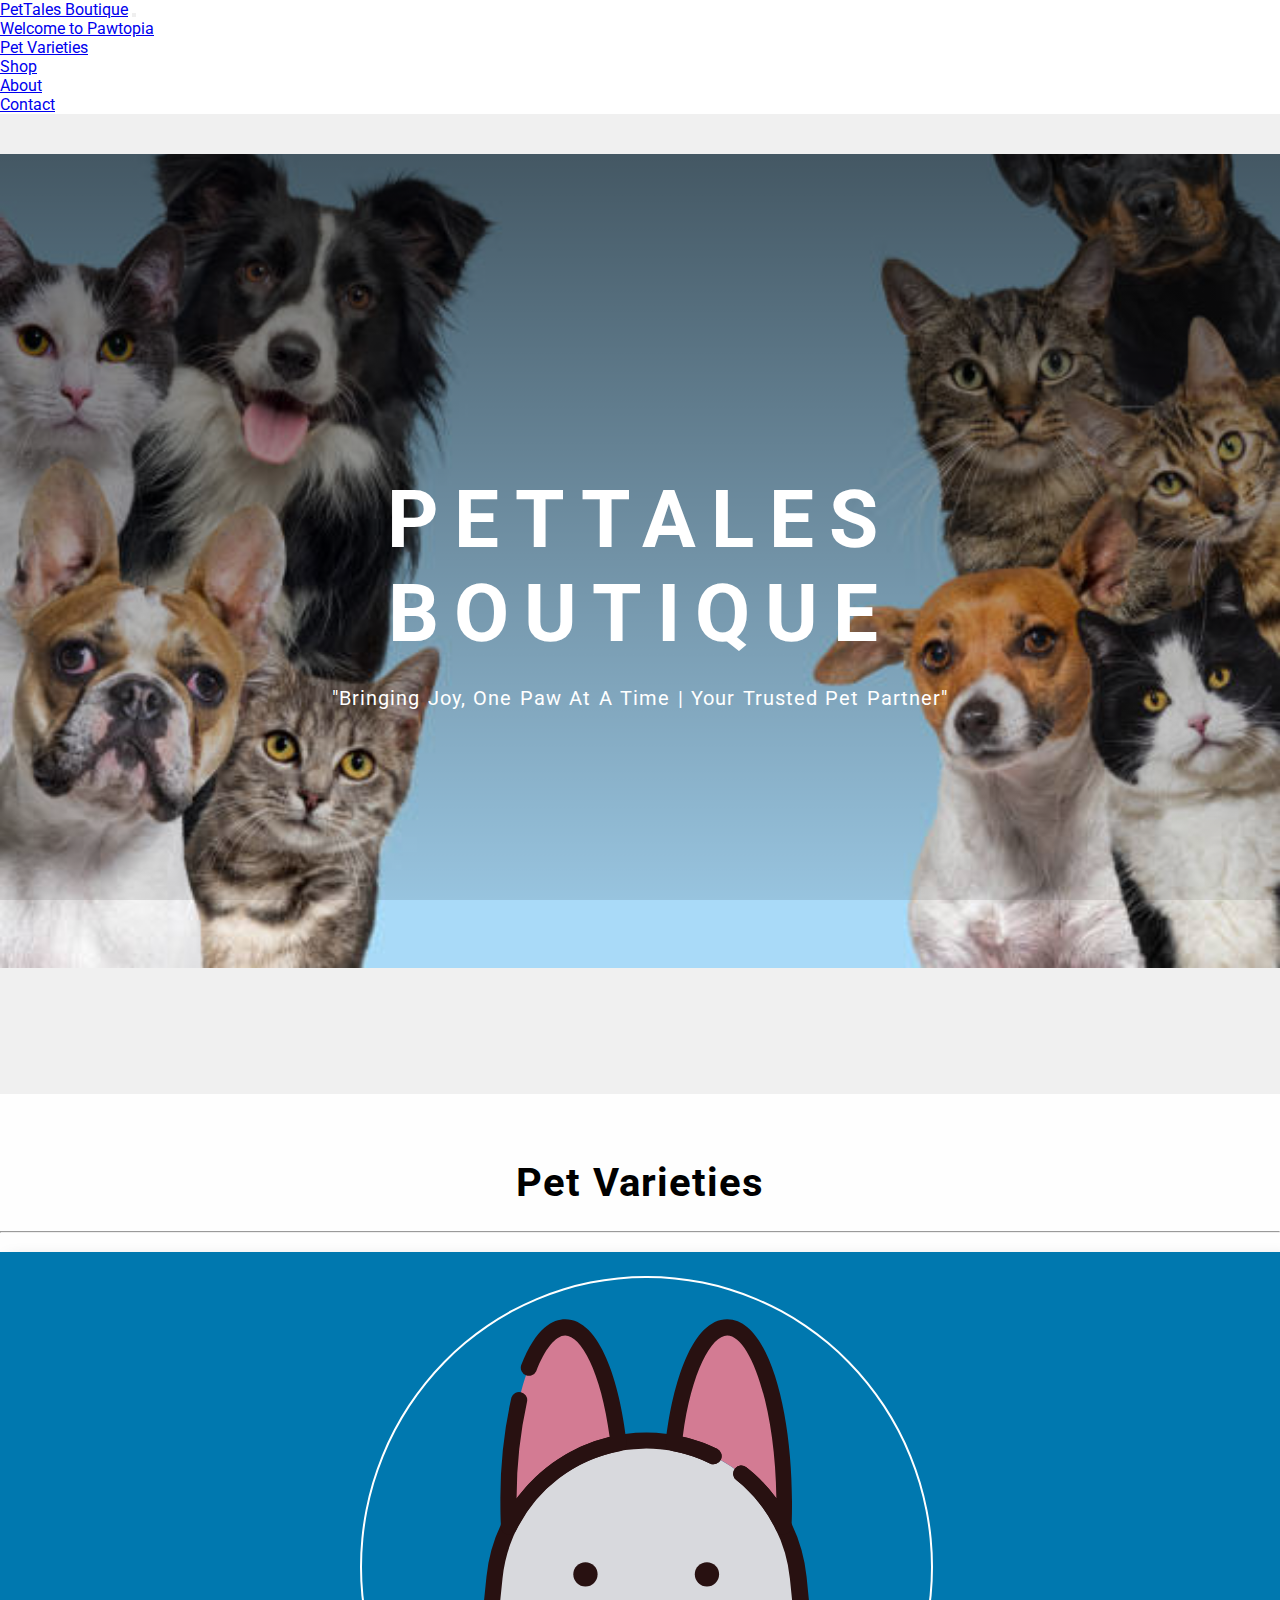
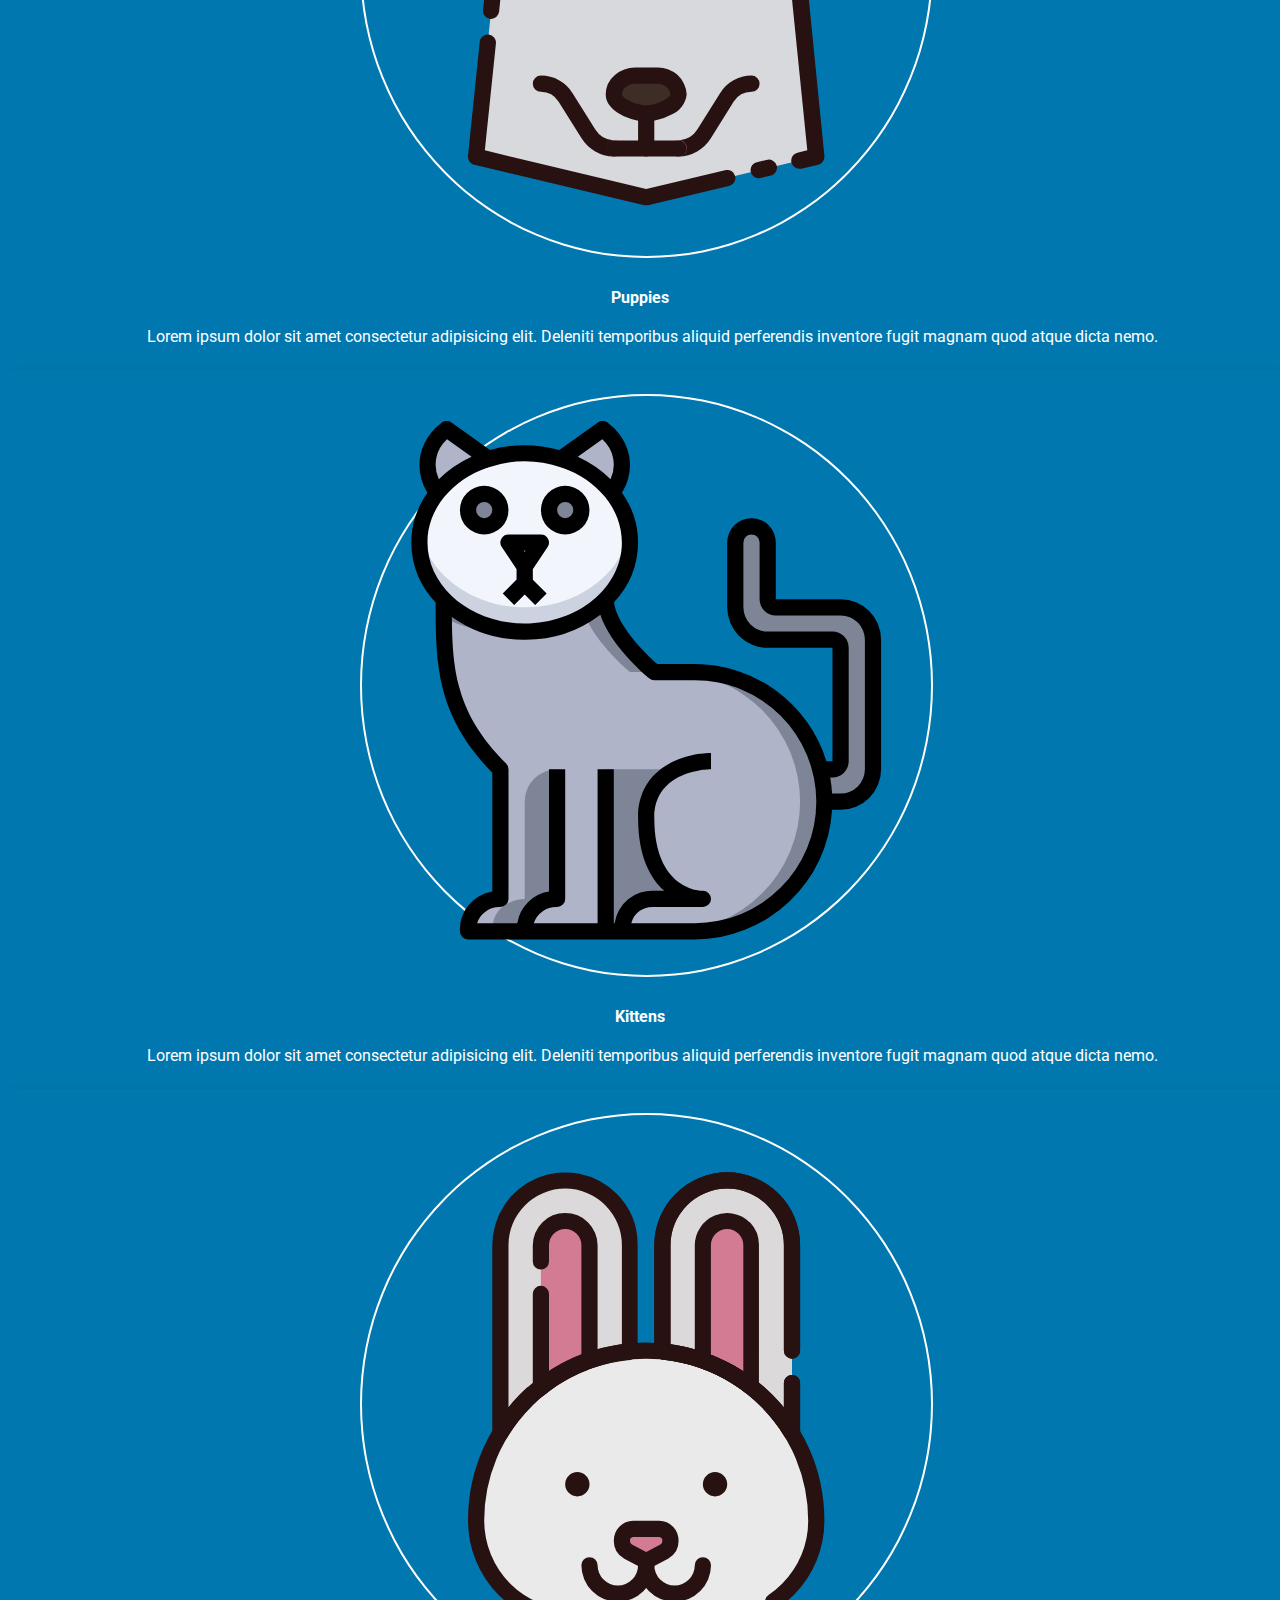
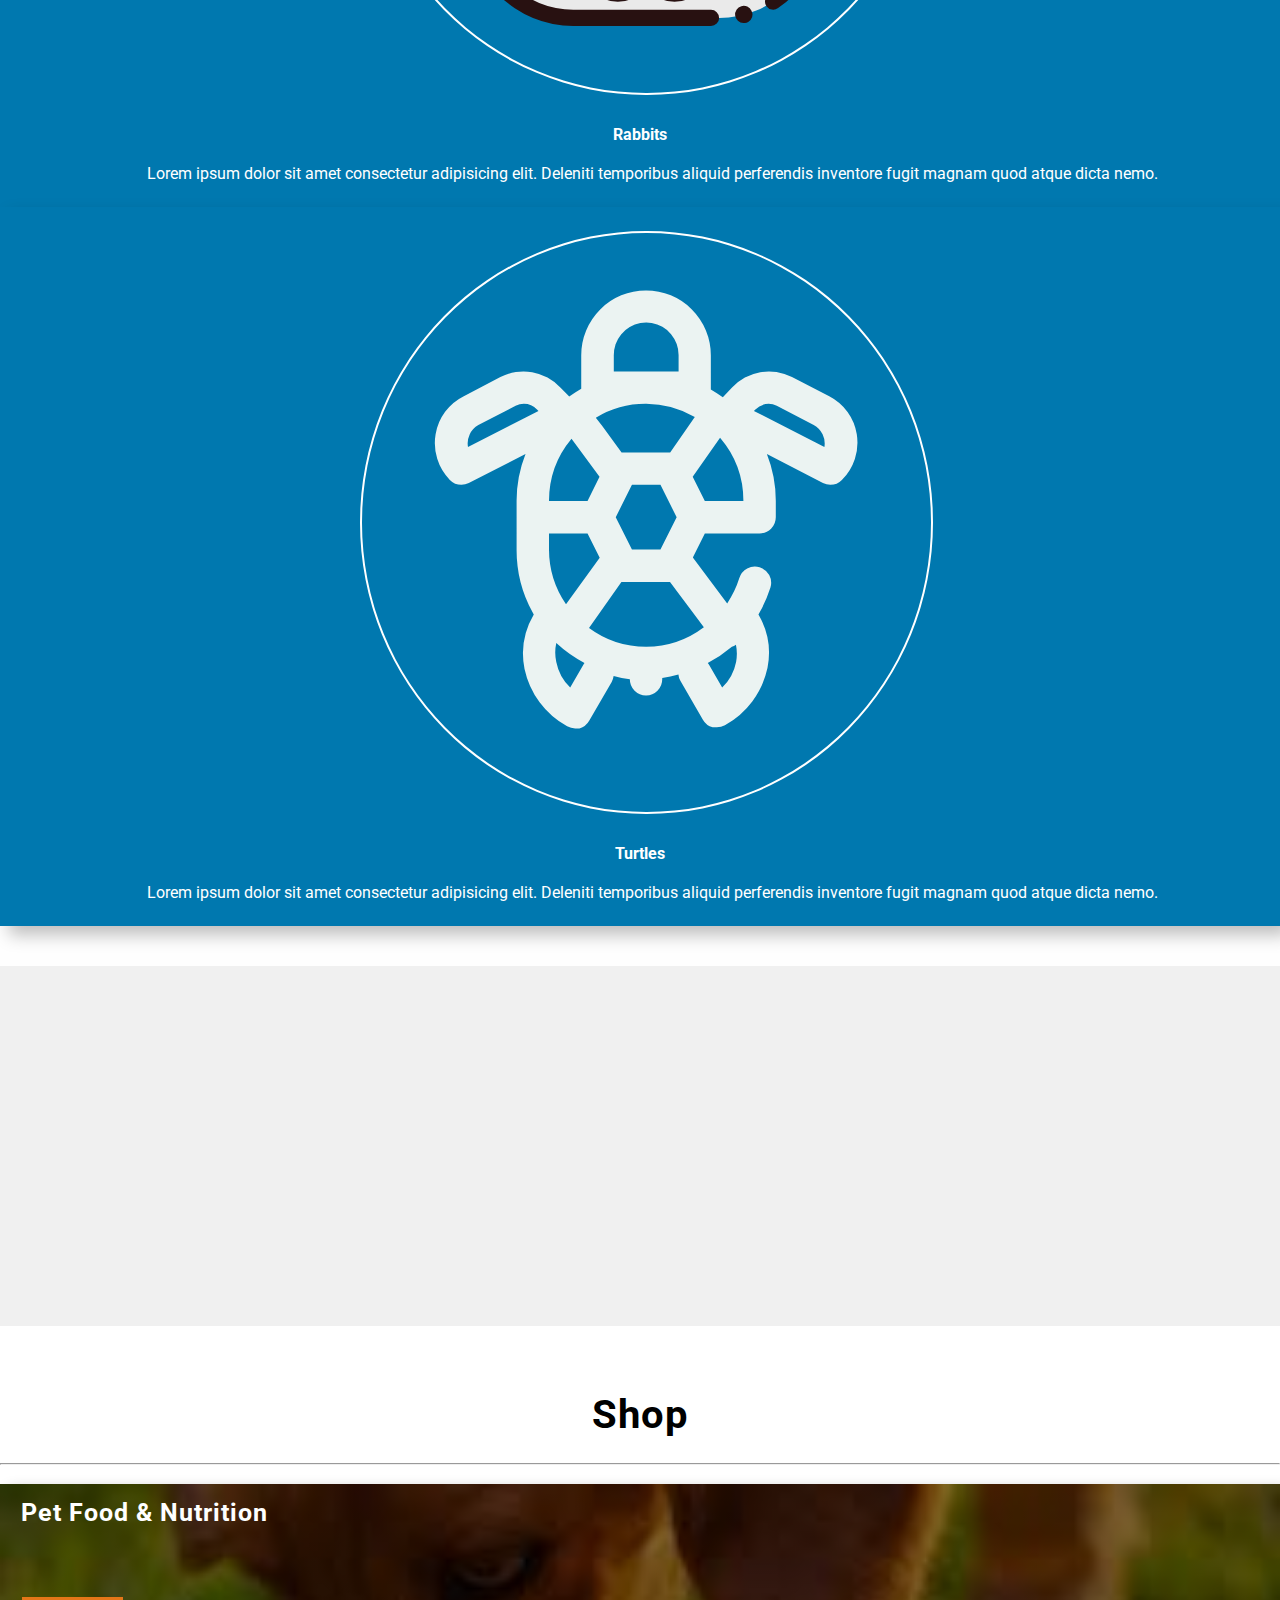
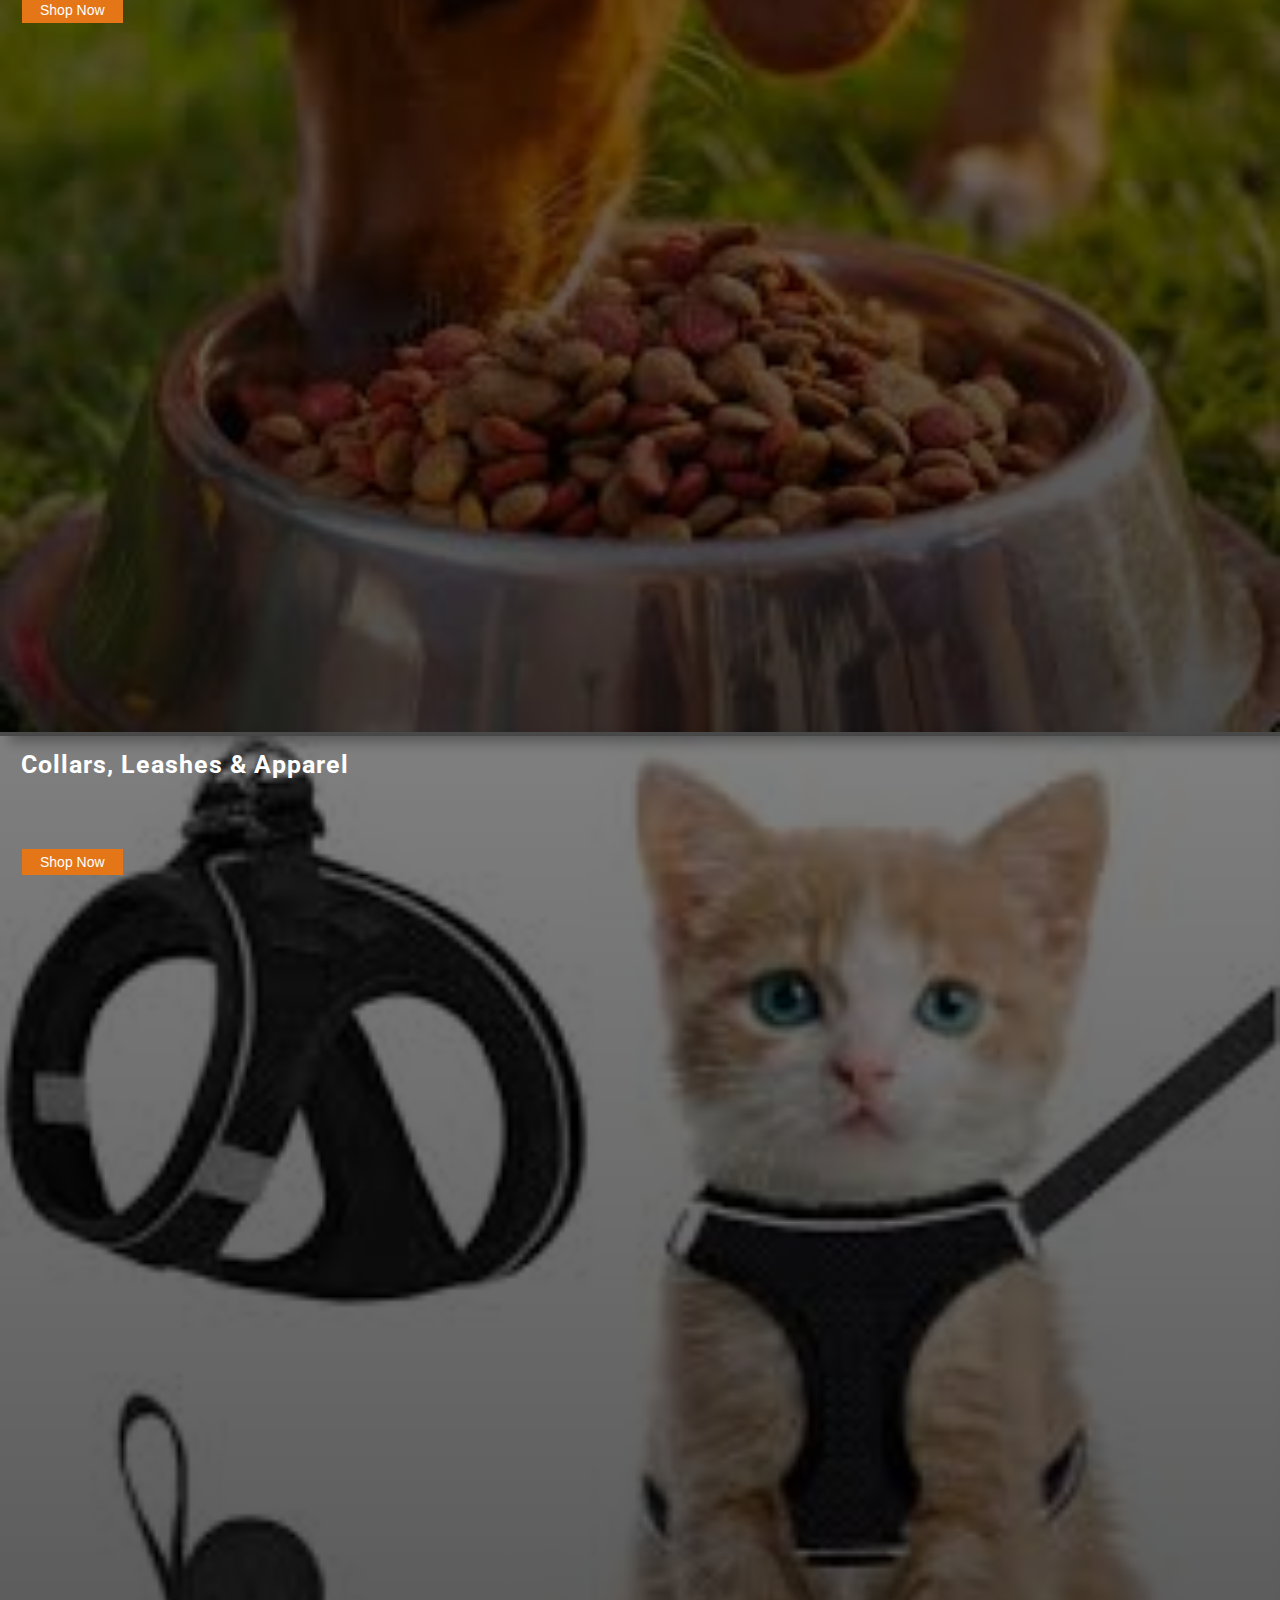
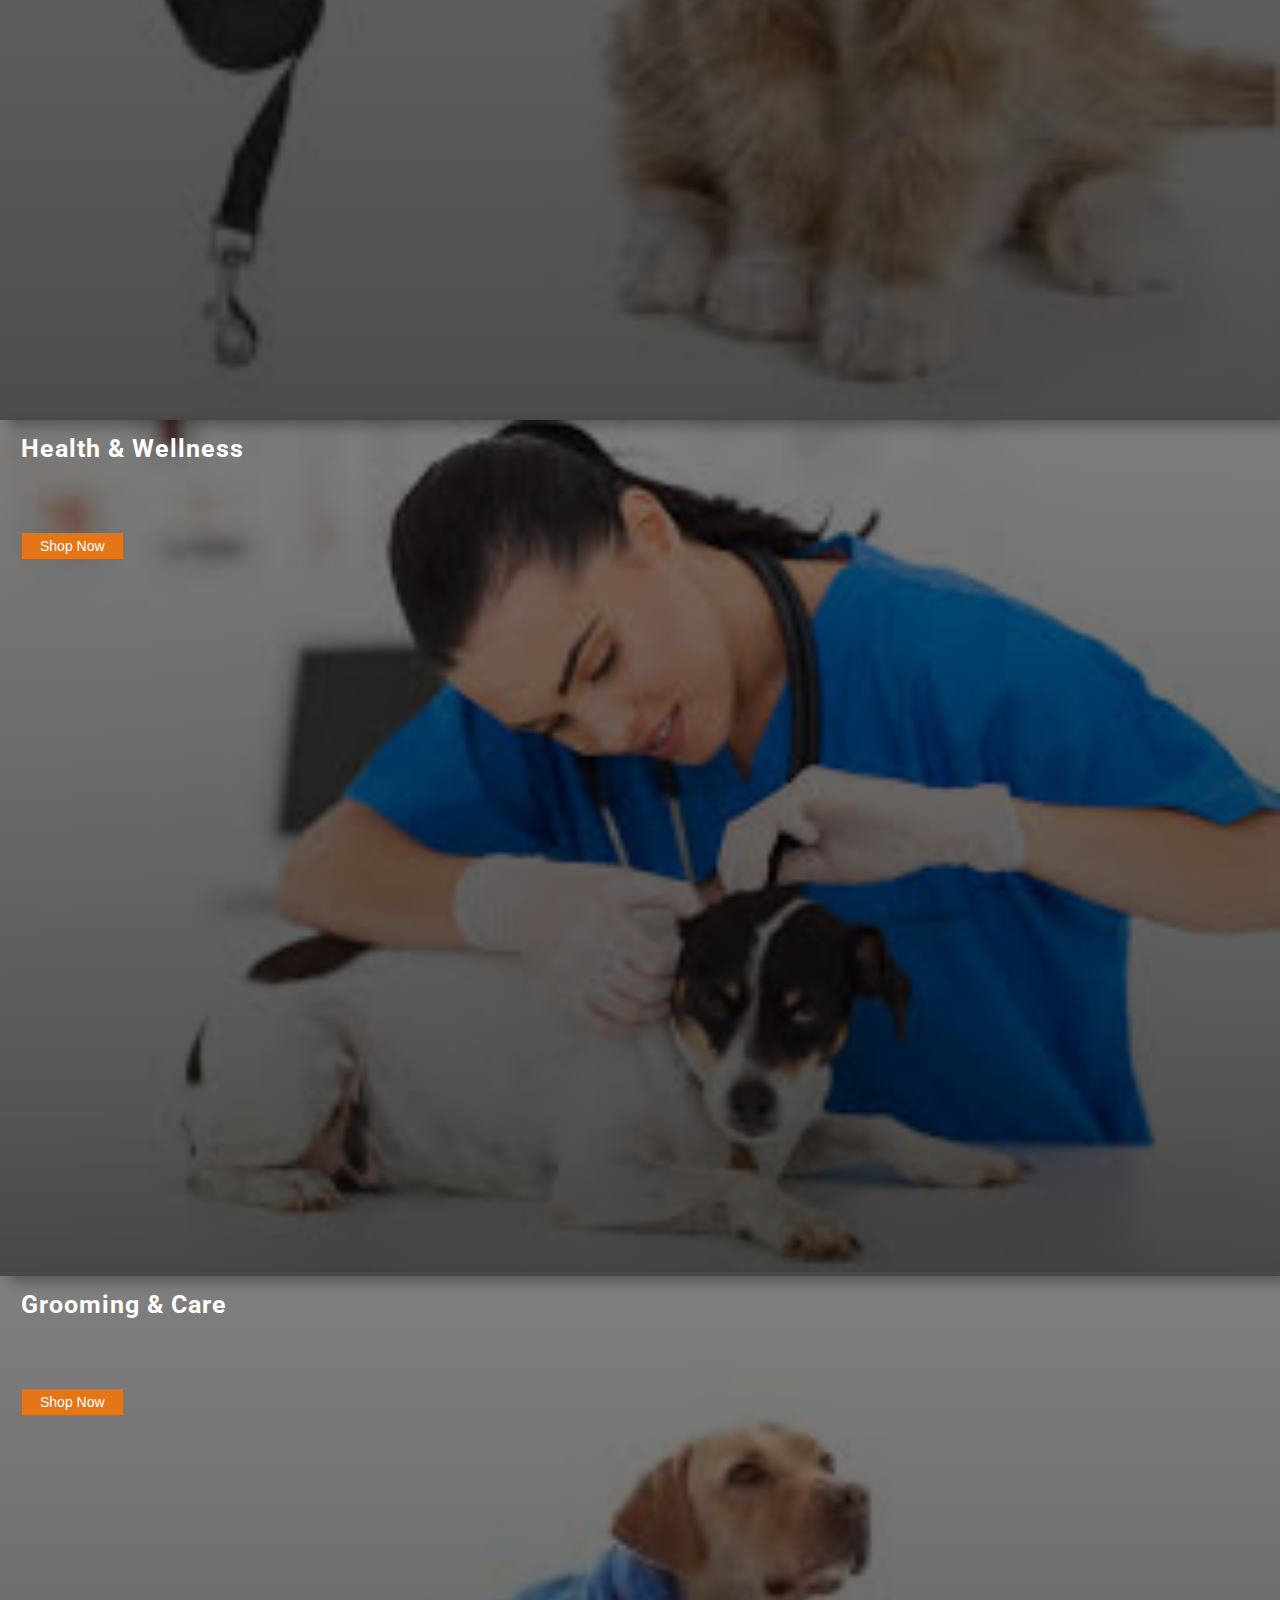
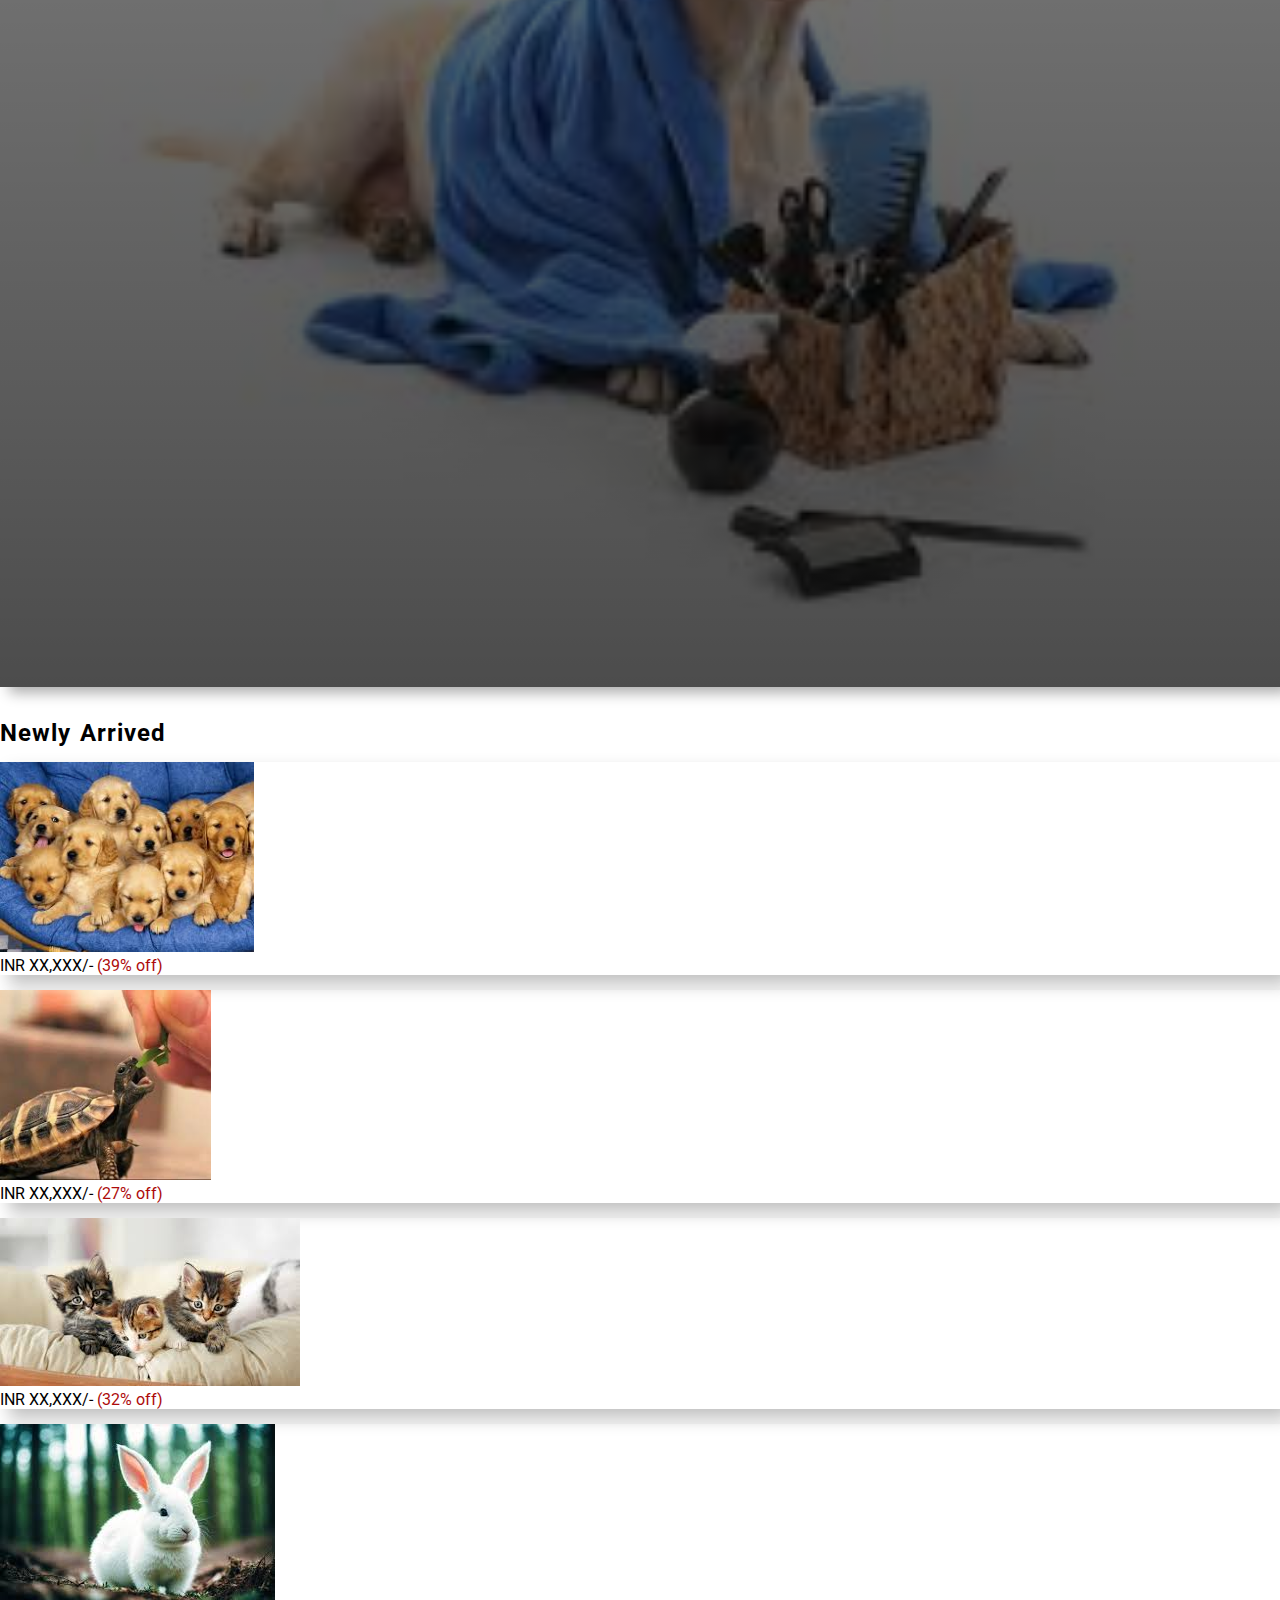
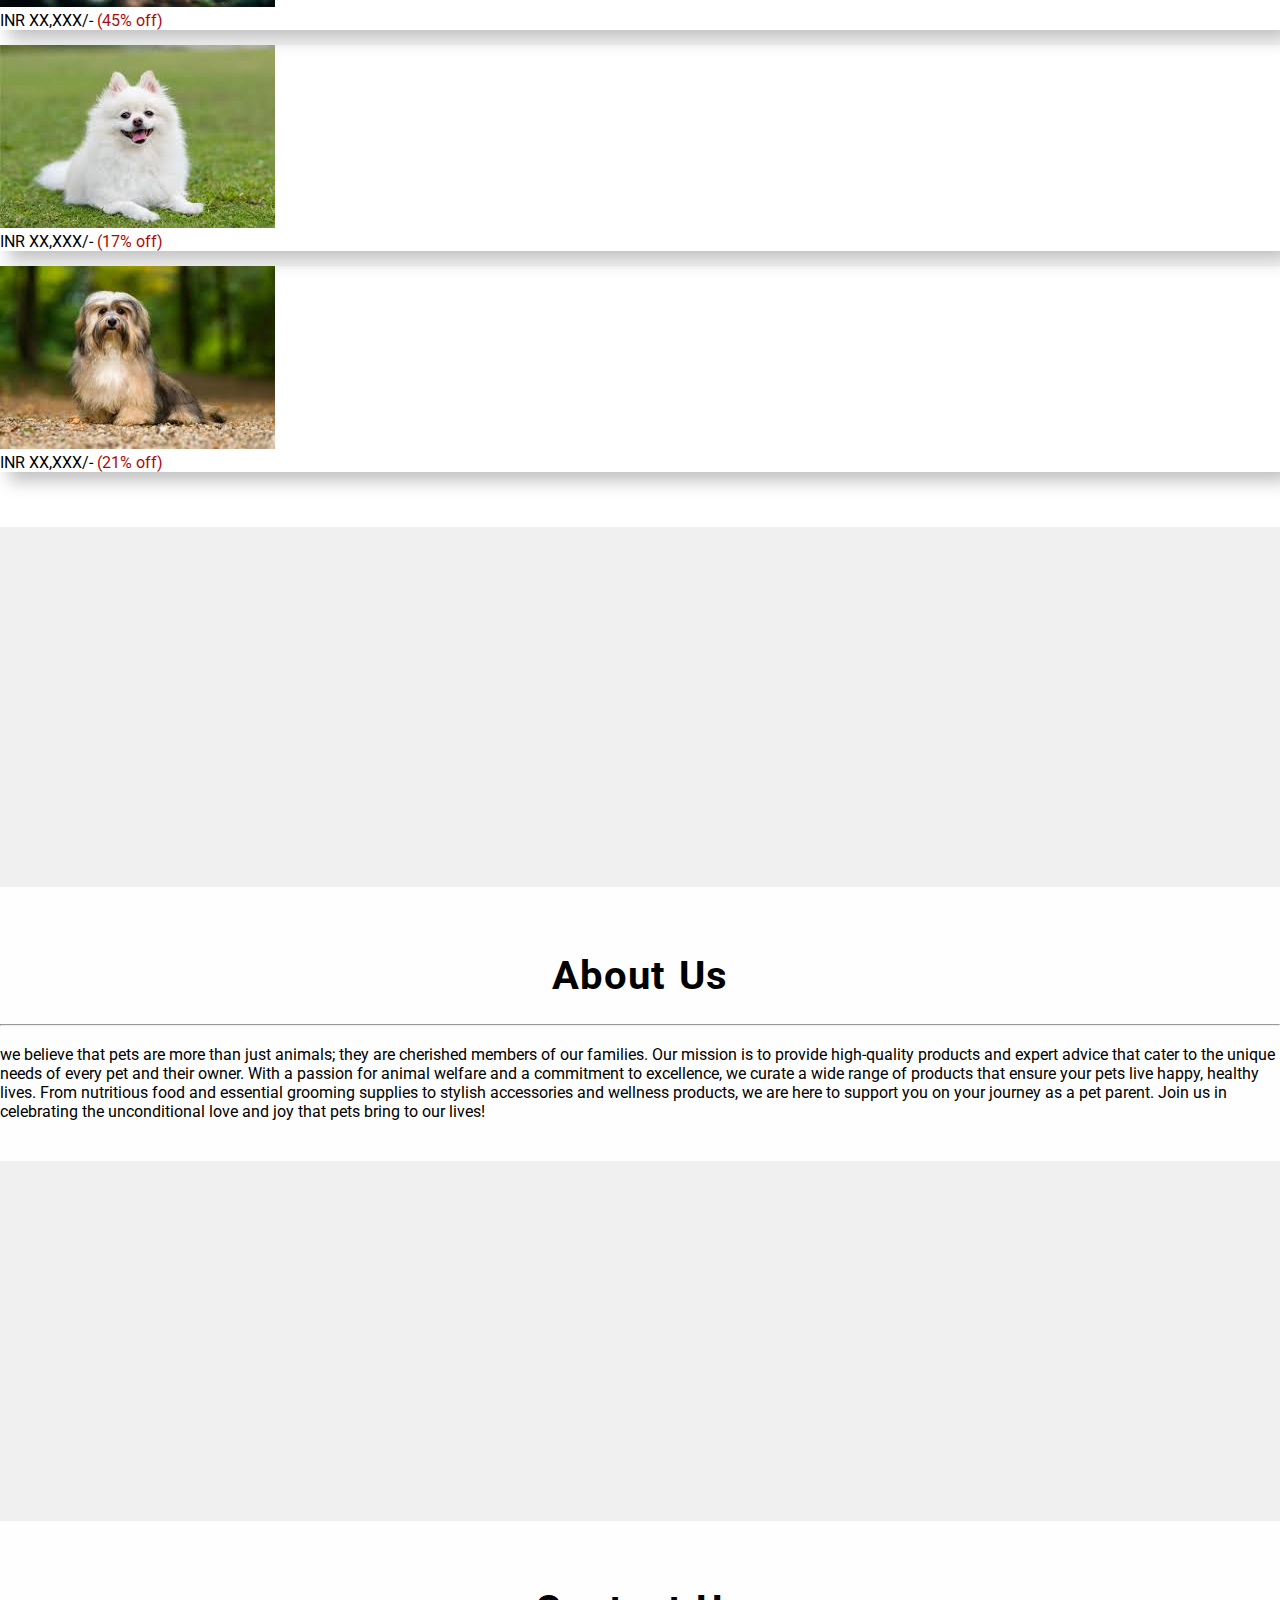
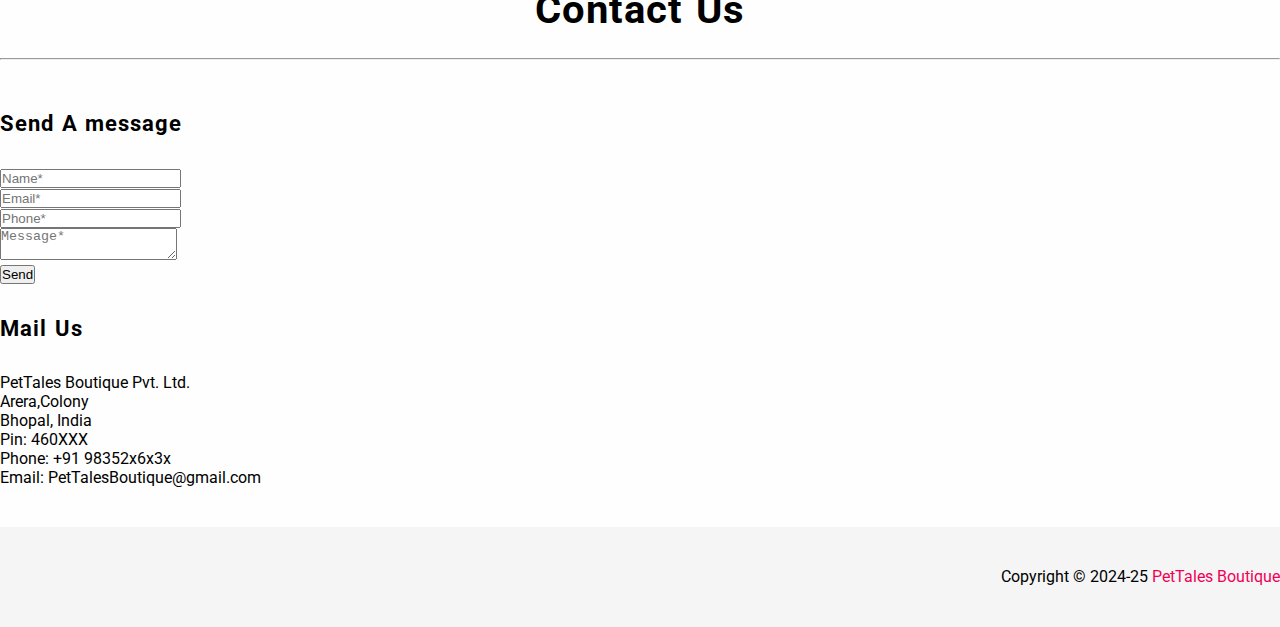
<file: index.html>
<!DOCTYPE html>
<html lang="en">

<head>
    <meta charset="UTF-8">
    <meta name="viewport" content="width=device-width, initial-scale=1.0">
    <meta http-equiv="X-UA-Compatible" content="ie=edge">
    <link href="https://fonts.googleapis.com/css?family=Roboto" rel="stylesheet">
    <link rel="stylesheet" href="https://maxcdn.bootstrapcdn.com/bootstrap/4.0.0-beta.2/css/bootstrap.min.css" integrity="sha384-PsH8R72JQ3SOdhVi3uxftmaW6Vc51MKb0q5P2rRUpPvrszuE4W1povHYgTpBfshb"
        crossorigin="anonymous">
    <link href="https://maxcdn.bootstrapcdn.com/font-awesome/4.7.0/css/font-awesome.min.css" rel="stylesheet" integrity="sha384-wvfXpqpZZVQGK6TAh5PVlGOfQNHSoD2xbE+QkPxCAFlNEevoEH3Sl0sibVcOQVnN"
        crossorigin="anonymous">
    <link rel="stylesheet" href="style.css">
    <title>PetTales Boutique | "Bringing Joy, One Paw at a Time"| Your Trusted Pet Partner</title>
    <script src="index.js"></script>

</head>

<body>

    <nav class="navbar navbar-expand-md navbar-dark bg-dark fixed-top">
        <div class="container">
            <a class="navbar-brand" href="#">PetTales Boutique</a>
            <button class="navbar-toggler" type="button" data-toggle="collapse" data-target="#navbarsExampleDefault" aria-controls="navbarsExampleDefault"
                aria-expanded="false" aria-label="Toggle navigation">
                <span class="navbar-toggler-icon"></span>
            </button>

            <div class="collapse navbar-collapse justify-content-end" id="navbarsExampleDefault">
                <ul class="navbar-nav ">
                    <li class="nav-item">
                        <a class="nav-link" href="#">Welcome to Pawtopia
                            <span class="sr-only">(current)</span>
                        </a>
                    </li>
                    <li class=" nav-item">
                        <a class="nav-link" href="#features">Pet Varieties
                            <span class="sr-only">(current)</span>
                        </a>
                    </li>
                    <li class="nav-item">
                        <a class="nav-link" href="#shop">Shop
                            <span class="sr-only">(current)</span>
                        </a>
                    </li>
                    <li class="nav-item">
                        <a class="nav-link" href="#about">About
                            <span class="sr-only">(current)</span>
                        </a>
                    </li>
                    <li class="nav-item">
                        <a class="nav-link" href="#contact">Contact
                            <span class="sr-only">(current)</span>
                        </a>
                    </li>

                </ul>
            </div>
        </div>
    </nav>

    <main>
        <section>
            <div class="wellcome">
                <div class="wellcomeMsg">
                    <div class="headTag">PetTales Boutique</div>
                    <div class="subTag">"Bringing Joy, One Paw at a Time | Your Trusted Pet Partner"</div>
                </div>
            </div>
        </section>

        <section id="features">
            <div class="container">
                <div class="row">
                    <div class="col-md-12">
                        <div class="sectionHead">Pet Varieties</div>
                        <hr>
                        <br>
                    </div>
                    <div class="col-md-3">
                        <div class="box" onclick="window.location.href='animals/dogs.html'">
                            <div class="icon">
                                <svg xmlns="http://www.w3.org/2000/svg" viewBox="0 0 64 64"><defs><style>.cls-2{fill:#281111}.cls-3{fill:#aeadb3}</style></defs><g id="husky_dog" data-name="husky dog"><path d="m53 56-21 5-21-5 2.27-22.09a18.81 18.81 0 0 1 15.33-16.6 18.8 18.8 0 0 1 6.8 0 18.81 18.81 0 0 1 15.33 16.6z" style="fill:#d8d9dd"/><circle class="cls-2" cx="24.5" cy="33.5" r="1.5"/><circle class="cls-2" cx="39.5" cy="33.5" r="1.5"/><path class="cls-3" d="M28.6 17.31a18.83 18.83 0 0 0-13.53 10.27c-.05-1-.07-2-.07-3.08C15 12.63 18.13 3 22 3c3.05 0 5.64 6 6.6 14.31zM49 24.5c0 1 0 2.07-.07 3.08A18.81 18.81 0 0 0 35.4 17.31C36.36 9 39 3 42 3c3.87 0 7 9.63 7 21.5z"/><path class="cls-2" d="M28 56a4.81 4.81 0 0 1-4-2.28l-2.81-4.49A2.62 2.62 0 0 0 19 48a1 1 0 0 1 0-2 4.58 4.58 0 0 1 3.91 2.17l2.81 4.49A2.82 2.82 0 0 0 28 54a1 1 0 0 1 0 2zM32 56a1 1 0 0 1-1-1v-4a1 1 0 0 1 2 0v4a1 1 0 0 1-1 1zM36 56a1 1 0 0 1 0-2 2.82 2.82 0 0 0 2.31-1.33l2.81-4.49A4.58 4.58 0 0 1 45 46a1 1 0 0 1 0 2 2.62 2.62 0 0 0-2.21 1.23L40 53.72A4.81 4.81 0 0 1 36 56z"/><path class="cls-3" d="M28.14 56H28a1 1 0 1 1 .14-2h.2a1 1 0 0 1 .83 1 1 1 0 0 1-1.03 1zM36 56h-.14a1 1 0 0 1 0-2 .93.93 0 0 1 .8.21A1 1 0 0 1 37 55a1 1 0 0 1-1 1z"/><path class="cls-2" d="M36 56h-8a1 1 0 0 1 0-2h8a1 1 0 0 1 0 2z"/><path d="M36 48.33c0 .64-.64 1.23-1.45 1.65a6 6 0 0 1-2.55.69c-1.47 0-4-1.05-4-2.34a2.13 2.13 0 0 1 .79-1.64 2.8 2.8 0 0 1 1.88-.69h2.66A2.52 2.52 0 0 1 36 48.33z" style="fill:#3e2c27"/><path class="cls-2" d="M12.85 39h-.1a1 1 0 0 1-.89-1.09l.42-4.1a19.43 19.43 0 0 1 1.89-6.67A19.9 19.9 0 0 1 40.75 18a1 1 0 0 1-.88 1.8A17.84 17.84 0 0 0 14.26 34l-.42 4.1a1 1 0 0 1-.99.9zM32 62a.85.85 0 0 1-.23 0l-21-5a1 1 0 0 1-.77-1.1l1.45-14.08a1 1 0 1 1 2 .2l-1.37 13.21L32 60l9.86-2.34a1 1 0 0 1 .46 1.94L32.23 62a.85.85 0 0 1-.23 0zM50.93 57.49a1 1 0 0 1-1-.77 1 1 0 0 1 .74-1.2l1.22-.29L49.74 34A17.87 17.87 0 0 0 44 22.59c-.28-.25-.57-.5-.88-.73a1 1 0 1 1 1.24-1.58c.33.27.66.54 1 .83a19.8 19.8 0 0 1 6.44 12.7L54 55.9a1 1 0 0 1-.77 1.1l-2.07.49zM46 58.67a1 1 0 0 1-.23-2l1.07-.25a1 1 0 1 1 .46 1.94l-1.07.25z"/><path class="cls-2" d="M32 51.67c-1.7 0-5-1.18-5-3.34a3.17 3.17 0 0 1 1.14-2.4 3.79 3.79 0 0 1 2.53-.93h2.66A3.52 3.52 0 0 1 37 48.33a3.09 3.09 0 0 1-2 2.54 7 7 0 0 1-3 .8zM30.67 47a1.79 1.79 0 0 0-1.21.43 1.16 1.16 0 0 0-.46.9c0 .39 1.67 1.34 3 1.34a5 5 0 0 0 2.08-.57c.72-.38.91-.7.92-.77A1.55 1.55 0 0 0 33.33 47zM15.07 28.58h-.2a1 1 0 0 1-.8-.93c-.05-1-.07-2-.07-3.13a56.68 56.68 0 0 1 1.36-12.85 1 1 0 0 1 1.94.46 55.21 55.21 0 0 0-1.3 12 19.9 19.9 0 0 1 11.49-7.59C26.42 8.38 23.9 4 22 4c-1.17 0-2.51 1.65-3.58 4.42a1 1 0 0 1-1.86-.72C18.38 3 20.52 2 22 2c4.31 0 6.75 7.85 7.59 15.2a1 1 0 0 1-.81 1.09A17.86 17.86 0 0 0 16 28a1 1 0 0 1-.93.58zM48.93 28.58A1 1 0 0 1 48 28a17.68 17.68 0 0 0-4-5.41c-.28-.25-.57-.5-.88-.73a1 1 0 1 1 1.24-1.58c.33.27.66.54 1 .83a19.64 19.64 0 0 1 2.71 3C47.93 12.57 44.8 4 42 4c-1.9 0-4.42 4.38-5.49 12.52A19.64 19.64 0 0 1 40.75 18a1 1 0 0 1-.88 1.8 17.75 17.75 0 0 0-4.65-1.53 1 1 0 0 1-.81-1.09C35.25 9.85 37.69 2 42 2c5.2 0 8 11.59 8 22.5 0 1.15 0 2.17-.07 3.13a1 1 0 0 1-.8.93z"/></g></svg>
                            </div>
                            <h4>Puppies</h4>
                            <p>Lorem ipsum dolor sit amet consectetur adipisicing elit. Deleniti temporibus aliquid perferendis
                                inventore fugit magnam quod atque dicta nemo. </p>
                        </div>
                    </div>
                    <div class="col-md-3">
                        <div class="box" onclick="window.location.href='animals/cats.html'">
                            <div class="icon">
                         <svg xmlns="http://www.w3.org/2000/svg" viewBox="0 0 64 64"><g data-name="27-Cat"><circle cx="22" cy="11" r="2" style="fill:#7e8596"/><circle cx="12" cy="11" r="2" style="fill:#7e8596"/><path d="m7.38 1 5.15 3.67A12.909 12.909 0 0 0 6.18 8.9C2.94 3.96 7.38 1 7.38 1zM26.62 1s4.44 2.96 1.2 7.9a12.909 12.909 0 0 0-6.35-4.23z" style="fill:#afb4c8"/><path d="M60 27v16a4 4 0 0 1-4 4h-2a16 16 0 0 0-.5-4H55a1 1 0 0 0 1-1V28a1 1 0 0 0-1-1h-8a4 4 0 0 1-4-4v-8a2.015 2.015 0 0 1 2-2 2.006 2.006 0 0 1 2 2v7a1 1 0 0 0 1 1h8a4 4 0 0 1 4 4z" style="fill:#7e8596"/><path d="M17 63h-7c0-4 4-4 4-4V43c-6.99-6.99-7-12.98-7-20.97A13.988 13.988 0 0 0 17 26a13.988 13.988 0 0 0 10-3.97c.03 3.99 6 8.97 6 8.97h5a16 16 0 1 1 0 32H17z" style="fill:#afb4c8"/><path d="M14 26c.507 0 1.008-.025 1.5-.073A13.744 13.744 0 0 1 7 22.03c0 .766 0 1.509.008 2.24A14.7 14.7 0 0 0 14 26zM30 31h3s-5.97-4.98-6-8.97a12.431 12.431 0 0 1-2.563 1.977C25.807 27.493 30 31 30 31zM53.5 43A16.012 16.012 0 0 0 38 31h-3a16 16 0 1 1 0 32h3a16.028 16.028 0 0 0 15.5-20z" style="fill:#7e8596"/><path d="M21.47 4.67a12.909 12.909 0 0 1 6.35 4.23A9.822 9.822 0 0 1 30 15a10.027 10.027 0 0 1-3 7.03A13.988 13.988 0 0 1 17 26a13.988 13.988 0 0 1-10-3.97A10.027 10.027 0 0 1 4 15a9.822 9.822 0 0 1 2.18-6.1 12.909 12.909 0 0 1 6.35-4.23 15.246 15.246 0 0 1 8.94 0zM24 11a2 2 0 1 0-2 2 2.006 2.006 0 0 0 2-2zm-7 7 2-3h-4zm-3-7a2 2 0 1 0-2 2 2.006 2.006 0 0 0 2-2z" style="fill:#f2f6fc"/><path d="M27 19.03A13.988 13.988 0 0 1 17 23a13.988 13.988 0 0 1-10-3.97 10.258 10.258 0 0 1-2.871-5.554A9.365 9.365 0 0 0 4 15a10.027 10.027 0 0 0 3 7.03A13.988 13.988 0 0 0 17 26a13.988 13.988 0 0 0 10-3.97A10.027 10.027 0 0 0 30 15a9.365 9.365 0 0 0-.129-1.524A10.258 10.258 0 0 1 27 19.03z" style="fill:#cdd2e1"/><path d="M21 59s-4 0-4 4h-4c0-4 4-4 4-4V47a3.995 3.995 0 0 1 4-4zM33 59c-4 0-4 4-4 4h-2V43h8.74A6.209 6.209 0 0 0 32 49c0 10 7 10 7 10z" style="fill:#7e8596"/><path style="fill:#cdd2e1" d="M19.707 21.293 18 19.586V16h-2v3.586l-1.707 1.707 1.414 1.414L17 21.414l1.293 1.293 1.414-1.414z"/><path style="fill:#7e8596" d="m19 15-2 3-2-3h4z"/><path d="M12 14a3 3 0 1 0-3-3 3 3 0 0 0 3 3zm0-4a1 1 0 1 1-1 1 1 1 0 0 1 1-1zM22 14a3 3 0 1 0-3-3 3 3 0 0 0 3 3zm0-4a1 1 0 1 1-1 1 1 1 0 0 1 1-1zM14.118 14.528a1 1 0 0 0 .05 1.027L16 18.3v1.283l-1.707 1.707 1.414 1.414L17 21.414l1.293 1.293 1.414-1.414L18 19.586V18.3l1.832-2.748A1 1 0 0 0 19 14h-4a1 1 0 0 0-.882.528zM17.131 16l-.131.2-.131-.2z"/><path d="M56 22h-8v-7a3 3 0 0 0-6 0v8a5.006 5.006 0 0 0 5 5h8v14h-.753A17.028 17.028 0 0 0 38 30h-4.631c-1.645-1.438-5.046-4.938-5.34-7.634A10.906 10.906 0 0 0 31 15a10.668 10.668 0 0 0-1.993-6.14 6.623 6.623 0 0 0 .884-4.609A6.922 6.922 0 0 0 27.177.168a1 1 0 0 0-1.135.018l-4.766 3.391a16.133 16.133 0 0 0-8.552 0L7.958.186A1 1 0 0 0 6.823.168a6.922 6.922 0 0 0-2.714 4.083 6.623 6.623 0 0 0 .884 4.609A10.668 10.668 0 0 0 3 15a10.913 10.913 0 0 0 3 7.4c0 7.756.118 13.964 7 21.012V58.1A4.69 4.69 0 0 0 9 63a1 1 0 0 0 1 1h28a17.007 17.007 0 0 0 16.949-16H56a5.006 5.006 0 0 0 5-5V27a5.006 5.006 0 0 0-5-5zM26.582 2.255A4.214 4.214 0 0 1 27.6 7.183a13.918 13.918 0 0 0-4.04-2.777zm-19.165 0 3.023 2.151A13.918 13.918 0 0 0 6.4 7.183a4.214 4.214 0 0 1 1.017-4.928zm4.95 3.522.053.037.049-.068a14.133 14.133 0 0 1 9.062 0l.049.068.053-.037C25.956 7.29 29 10.854 29 15c0 5.514-5.383 10-12 10S5 20.514 5 15c0-4.146 3.044-7.71 7.367-9.223zM38 62h-7.844A2.684 2.684 0 0 1 33 60h6a1 1 0 0 0 0-2c-.245 0-6-.1-6-9 0-5.9 6.716-6 7-6v-2c-3.113 0-9 1.672-9 8 0 4.769 1.522 7.47 3.239 9H33a4.686 4.686 0 0 0-4.9 4H28V43h-2v19h-7.875A2.907 2.907 0 0 1 21 60a1 1 0 0 0 1-1V43h-2v15.1a4.657 4.657 0 0 0-3.912 3.9h-4.963A2.907 2.907 0 0 1 14 60a1 1 0 0 0 1-1V43a1 1 0 0 0-.293-.707c-6.07-6.07-6.645-11.32-6.7-18.108A15.382 15.382 0 0 0 17 27a15.3 15.3 0 0 0 9.34-3.086c1.224 3.757 5.464 7.391 6.02 7.855A1 1 0 0 0 33 32h5a15 15 0 0 1 0 30zm21-19a3 3 0 0 1-3 3h-1.051a16.853 16.853 0 0 0-.23-2H55a2 2 0 0 0 2-2V28a2 2 0 0 0-2-2h-8a3 3 0 0 1-3-3v-8a1 1 0 0 1 2 0v7a2 2 0 0 0 2 2h8a3 3 0 0 1 3 3z"/></g></svg>
                            </div>
                            <h4>Kittens</h4>
                            <p>Lorem ipsum dolor sit amet consectetur adipisicing elit. Deleniti temporibus aliquid perferendis
                                inventore fugit magnam quod atque dicta nemo. </p>
                        </div>
                    </div>
                    <div class="col-md-3">
                        <div class="box" onclick="window.location.href='animals/rabbits.html'">
                            <div class="icon">
                             <svg xmlns="http://www.w3.org/2000/svg" viewBox="0 0 64 64"><defs><style>.cls-1{fill:#dbd9d9}.cls-3{fill:#d37b93}.cls-5{fill:#281111}</style></defs><g id="rabbit"><path class="cls-1" d="M30 13v13.1a21 21 0 0 0-16 10.08V13a8 8 0 1 1 16 0z"/><path d="M50 13v23.18A21 21 0 0 0 34 26.1V13a8 8 0 1 1 16 0z" style="fill:#aeaeaf"/><path class="cls-1" d="M50 13v23.18A21 21 0 0 0 34 26.1V13a8 8 0 1 1 16 0z"/><path class="cls-3" d="M25 13v14.21a20.41 20.41 0 0 0-6 3.3V13a3 3 0 0 1 6 0z"/><path d="M53 47a12 12 0 0 1-12 12H23a12 12 0 0 1-12-12 20.94 20.94 0 0 1 8-16.49 20.41 20.41 0 0 1 6-3.3 20.75 20.75 0 0 1 5-1.11 20 20 0 0 1 4 0 20.75 20.75 0 0 1 5 1.11 20.41 20.41 0 0 1 6 3.3A21 21 0 0 1 53 47z" style="fill:#eaeaea"/><path class="cls-5" d="M28.5 57a4.51 4.51 0 0 1-4.5-4.5 1 1 0 0 1 2 0 2.5 2.5 0 0 0 5 0 1 1 0 0 1 2 0 4.51 4.51 0 0 1-4.5 4.5z"/><path class="cls-5" d="M35.5 57a4.51 4.51 0 0 1-4.5-4.5 1 1 0 0 1 2 0 2.5 2.5 0 0 0 5 0 1 1 0 0 1 2 0 4.51 4.51 0 0 1-4.5 4.5z"/><path class="cls-3" d="M45 13v17.51a20.41 20.41 0 0 0-6-3.3V13a3 3 0 0 1 6 0zM32 52l-2.23-1.19a1.49 1.49 0 0 1-.77-1.33A1.43 1.43 0 0 1 30.39 48h3.22A1.43 1.43 0 0 1 35 49.48a1.49 1.49 0 0 1-.77 1.33z"/><circle class="cls-5" cx="40.5" cy="42.5" r="1.5"/><circle class="cls-5" cx="23.5" cy="42.5" r="1.5"/><path class="cls-5" d="m18 30-.59.5c.19-.14.39-.31.59-.5zM28.36 6.63A9 9 0 0 0 13 13v23.18a1 1 0 0 0 .73 1 .84.84 0 0 0 .27 0 1 1 0 0 0 .86-.49 20 20 0 0 1 3-3.83q.3-.31.63-.6c.2-.19.41-.37.63-.55a.07.07 0 0 1 .05 0l.64-.52q.35-.27.69-.51t.72-.48c.24-.16.49-.31.74-.45l.75-.42.77-.38.62-.28.47-.19c.25-.11.51-.2.76-.29.33-.12.67-.22 1-.32l.32-.09a17.44 17.44 0 0 1 2.17-.47c.4-.07.81-.12 1.22-.16a1 1 0 0 0 .9-1V13a8.94 8.94 0 0 0-2.58-6.37zm.54 18.6-.67.1a20.09 20.09 0 0 0-2.23.51h-.19c-.61.17-1.22.38-1.81.61l-.16.06-.83.35-.43.2-.35.17-.65.34a1.51 1.51 0 0 0-.28.15l-.53.3c-.22.13-.44.26-.65.4l-.11.07c-.28.18-.56.37-.83.57l-.71.53-.08.06L18 30l-.59.5h-.05c-.32.28-.62.56-.92.86s-.63.65-.92 1L15 33V13a7 7 0 1 1 14 0v12.21zM50 37.18a1 1 0 0 1-.86-.49 20.05 20.05 0 0 0-15.23-9.6 1 1 0 0 1-.91-1V13a9 9 0 1 1 18 0v13a1 1 0 0 1-2 0V13a7 7 0 0 0-14 0v12.21a22.08 22.08 0 0 1 12.56 6.23q.77.76 1.44 1.59V30a1 1 0 0 1 2 0v6.18a1 1 0 0 1-.73 1 .84.84 0 0 1-.27 0z"/><path class="cls-5" d="M50 37.18a1 1 0 0 1-.86-.49 20.05 20.05 0 0 0-15.23-9.6 1 1 0 0 1-.91-1V13a9 9 0 1 1 18 0v13a1 1 0 0 1-2 0V13a7 7 0 0 0-14 0v12.21a22.08 22.08 0 0 1 12.56 6.23q.77.76 1.44 1.59V30a1 1 0 0 1 2 0v6.18a1 1 0 0 1-.73 1 .84.84 0 0 1-.27 0zM19 31.51a1 1 0 0 1-.44-.1 1 1 0 0 1-.56-.9V19a1 1 0 0 1 2 0v9.56a21.57 21.57 0 0 1 4-2V13a2 2 0 0 0-2-2 2 2 0 0 0-2 2v2a1 1 0 0 1-2 0v-2a4 4 0 1 1 8 0v14.21a1 1 0 0 1-.67.94 19.54 19.54 0 0 0-5.71 3.14 1 1 0 0 1-.62.22z"/><path class="cls-5" d="M40 60H23a13 13 0 0 1-13-13 22 22 0 0 1 3.14-11.34 22.25 22.25 0 0 1 3.3-4.22 22.5 22.5 0 0 1 1.94-1.72A22.33 22.33 0 0 1 29.9 25.1a22.24 22.24 0 0 1 9.44 1.17 21.23 21.23 0 0 1 6.28 3.46 21.44 21.44 0 0 1 5.24 5.94A22 22 0 0 1 54 47a12.93 12.93 0 0 1-3.8 9.2 13.14 13.14 0 0 1-1.92 1.58 1 1 0 1 1-1.14-1.64 11.18 11.18 0 0 0 1.64-1.36A10.9 10.9 0 0 0 52 47a20 20 0 0 0-5.86-14.14 18.36 18.36 0 0 0-1.76-1.56 19.34 19.34 0 0 0-5.71-3.15 19.86 19.86 0 0 0-13.33 0 19.47 19.47 0 0 0-5.72 3.14 18.78 18.78 0 0 0-1.76 1.57A19.94 19.94 0 0 0 12 47a11 11 0 0 0 11 11h17a1 1 0 0 1 0 2z"/><path class="cls-5" d="M45 58.13a1.06 1.06 0 1 0-1 1.5h.19a1.41 1.41 0 0 0 .4-.13 1 1 0 0 0 .41-1.37zM33.61 47h-3.22A2.44 2.44 0 0 0 28 49.48a2.48 2.48 0 0 0 1.3 2.21l1.7.91.42.22.11.06a1 1 0 0 0 .22.09 1.06 1.06 0 0 0 .5 0 1 1 0 0 0 .22-.09l.11-.06.42-.22 1.7-.91a2.49 2.49 0 0 0 1.3-2.21A2.44 2.44 0 0 0 33.61 47zm.15 2.93-1.76.94-1.76-.94a.49.49 0 0 1-.24-.45.45.45 0 0 1 .39-.48h3.22a.45.45 0 0 1 .39.48.49.49 0 0 1-.24.45z"/><path class="cls-5" d="M32 53a1 1 0 0 1-.92-1.38 1 1 0 0 1 .21-.33 1 1 0 0 1 1.42 0 1 1 0 0 1 .21.33A1 1 0 0 1 32 53zM42 27.42l-.25-.12.65.34-.34-.19zm2.8-17.25A4 4 0 0 0 38 13v14.21a1 1 0 0 0 .63.92l.77.29.41.17c.23.09.45.19.67.3a7.85 7.85 0 0 1 .77.38c.25.13.5.26.75.42a6.36 6.36 0 0 1 .74.45c.23.14.46.29.68.45q.34.24.69.51l.19.14a1 1 0 0 0 .62.22.91.91 0 0 0 .43-.1 1 1 0 0 0 .57-.9V13a4 4 0 0 0-1.09-2.83zm-1.58 17.91-.51-.29-.14-.08a.61.61 0 0 0-.14-.07l-.34-.19h-.06l-.25-.12c-.16-.09-.32-.16-.49-.24l-.29-.16q-.46-.21-.93-.39h-.08V13a2 2 0 0 1 2-2 2 2 0 0 1 2 2v15.56z"/></g></svg>
                            </div>
                            <h4>Rabbits</h4>
                            <p>Lorem ipsum dolor sit amet consectetur adipisicing elit. Deleniti temporibus aliquid perferendis
                                inventore fugit magnam quod atque dicta nemo. </p>
                        </div>
                    </div>
                    <div class="col-md-3">
                        <div class="box" onclick="window.location.href='animals/turtles.html'">
                            <div class="icon">
                                <svg xmlns="http://www.w3.org/2000/svg" viewBox="0 0 32 32"><path d="M29 10.88a3.21 3.21 0 0 0-1.7-2.35L25 7.35a3.1 3.1 0 0 0-3.7.65l-.57.59c-.24-.17-.49-.33-.74-.48V6a4 4 0 0 0-8 0v2.07c-.25.15-.5.31-.74.48L10.7 8A3.1 3.1 0 0 0 7 7.35L4.74 8.53A3.21 3.21 0 0 0 3 10.88a3.25 3.25 0 0 0 .88 2.82 1 1 0 0 0 .71.3 1 1 0 0 0 .46-.11l3.5-1.79A7.87 7.87 0 0 0 8 15v3a7.94 7.94 0 0 0 1.06 4 4.8 4.8 0 0 0-.57 3.37 5.31 5.31 0 0 0 2.63 3.54 1.06 1.06 0 0 0 .5.13h.26a1 1 0 0 0 .6-.47l1.39-2.4a1.23 1.23 0 0 0 .12-.37 6.94 6.94 0 0 0 1 .2 1 1 0 0 0 2 0v-.08a8.62 8.62 0 0 0 1-.21.89.89 0 0 0 .12.39l1.39 2.4a1 1 0 0 0 .6.47h.26a1.06 1.06 0 0 0 .5-.13 5.31 5.31 0 0 0 2.63-3.54 4.76 4.76 0 0 0-.56-3.3 8.24 8.24 0 0 0 .74-1.66 1 1 0 1 0-1.92-.58 6.1 6.1 0 0 1-.75 1.56l-2.12-2.83.74-1.49H23a1 1 0 0 0 1-1v-1a7.87 7.87 0 0 0-.55-2.9l3.46 1.79a1 1 0 0 0 .46.11 1 1 0 0 0 .71-.3 3.25 3.25 0 0 0 .92-2.82zM19.62 15l-.75-1.5 1.69-2.4A6 6 0 0 1 22 15zM16 24a5.93 5.93 0 0 1-3.53-1.16l2-2.84h3l2.09 2.79A6 6 0 0 1 16 24zm3-14.18L17.48 12h-3l-1.18-1.61-.41-.53A5.91 5.91 0 0 1 16 9a6 6 0 0 1 3 .82zM14.12 16l1-2h1.76l1 2-1 2h-1.76zm-1-2.49L12.38 15H10a6 6 0 0 1 1.39-3.84zM10 17h2.38l.75 1.5-2.08 2.88A6 6 0 0 1 10 18zm4-10V6a2.19 2.19 0 0 1 .11-.67A2 2 0 0 1 18 6v1zm-9 4.67a1.3 1.3 0 0 1 .64-1.36l2.3-1.19A1.16 1.16 0 0 1 8.45 9a1.11 1.11 0 0 1 .81.35l.09.09zm7.13 13.43-.82 1.42a3 3 0 0 1-.86-1.58 2.71 2.71 0 0 1 0-1.17A8.18 8.18 0 0 0 12.19 25zm9.42-.16a3 3 0 0 1-.86 1.58l-.82-1.42-.07-.1a7.81 7.81 0 0 0 1.49-1 .82.82 0 0 0 .25-.12 2.77 2.77 0 0 1 .01 1.06zM27 11.67l-4.35-2.23.09-.09a1.13 1.13 0 0 1 1.32-.23l2.28 1.19a1.3 1.3 0 0 1 .66 1.36z" style="fill:#ebf3f2"/></svg>
                            </div>
                            <h4>Turtles</h4>
                            <p>Lorem ipsum dolor sit amet consectetur adipisicing elit. Deleniti temporibus aliquid perferendis
                                inventore fugit magnam quod atque dicta nemo. </p>
                        </div>
                    </div>
                </div>
            </div>
        </section>
        

        <section class="parallex-section">
            <div class="parallex" id="parallex-set-1"></div>
        </section>

        <section id="shop">
            <div class="container">
                <div class="sectionHead">Shop</div>
                <hr>
                <br>
                <div class="row">
                    <div class="col-md-3">
                        <div class="item-box">
                            <div class="item-box-img">
                                <img src="./img/food.jpg">
                            </div>
                            <div class="item-box-head">Pet Food & Nutrition</div>
                          
                            <button class="btn item-box-btn">Shop Now</button>
                        </div>
                    </div>
                    <div class="col-md-3">
                        <div class="item-box">
                            <div class="item-box-img">
                                <img src="./img/belt.jpg">
                            </div>
                            <div class="item-box-head">Collars, Leashes & Apparel</div>
                            <!-- <div class="item-box-sub-text">Lorem ipsum dolor sit amet consectetur adipisicing elit.</div> -->
                            <button class="btn item-box-btn">Shop Now</button>
                        </div>
                    </div>
                    <div class="col-md-3">
                        <div class="item-box">
                            <div class="item-box-img">
                                <img src="./img/healthcare.jpg">
                            </div>
                            <div class="item-box-head">Health & Wellness</div>
                            <!-- <div class="item-box-sub-text">Lorem ipsum dolor sit amet consectetur adipisicing elit.</div> -->
                            <button class="btn item-box-btn">Shop Now</button>
                        </div>
                    </div>
                    <div class="col-md-3">
                        <div class="item-box">
                            <div class="item-box-img">
                                <img src="./img/grooming.jpg">
                            </div>
                            <div class="item-box-head">Grooming & Care</div>
                            <!-- <div class="item-box-sub-text">Lorem ipsum dolor sit amet consectetur adipisicing elit.</div> -->
                            <button class="btn item-box-btn">Shop Now</button>
                        </div>
                    </div>
                </div>


                <div class="sectionSubHead">Newly Arrived</div>
                <div class="row">
                    <div class="col-md-4">
                        <div class="card">
                            <img class="card-img-top" src="./img/puppies.jpg" alt="bike">
                            <div class="card-footer">
                                <p class="card-text">
                                    INR XX,XXX/-
                                    <span style="color:rgb(173, 11, 11)">(39% off)</span>
                                </p>
                            </div>
                        </div>
                    </div>
                    <div class="col-md-4">
                        <div class="card">
                            <img class="card-img-top" src="./img/turtle.jpg" alt="bike">
                            <div class="card-footer">
                                <p class="card-text">
                                    INR XX,XXX/-
                                    <span style="color:rgb(173, 11, 11)">(27% off)</span>
                                </p>
                            </div>
                        </div>
                    </div>
                    <div class="col-md-4">
                        <div class="card">
                            <img class="card-img-top" src="./img/cat.jpg" alt="bike">
                            <div class="card-footer">
                                <p class="card-text">
                                    INR XX,XXX/-
                                    <span style="color:rgb(173, 11, 11)">(32% off)</span>
                                </p>
                            </div>
                        </div>
                    </div>

                </div>
                <div class="row">
                    <div class="col-md-4">
                        <div class="card">
                            <img class="card-img-top" src="./img/rabit.jpg" alt="bike">
                            <div class="card-footer">
                                <p class="card-text">
                                    INR XX,XXX/-
                                    <span style="color:rgb(173, 11, 11)">(45% off)</span>
                                </p>
                            </div>
                        </div>
                    </div>
                    <div class="col-md-4">
                        <div class="card">
                            <img class="card-img-top" src="./img/pet.jpg" alt="bike">
                            <div class="card-footer">
                                <p class="card-text">
                                    INR XX,XXX/-
                                    <span style="color:rgb(173, 11, 11)">(17% off)</span>
                                </p>
                            </div>
                        </div>
                    </div>
                    <div class="col-md-4">
                        <div class="card">
                            <img class="card-img-top" src="./img/pet1.jpg" alt="bike">
                            <div class="card-footer">
                                <p class="card-text">
                                    INR XX,XXX/-
                                    <span style="color:rgb(173, 11, 11)">(21% off)</span>
                                </p>
                            </div>
                        </div>
                    </div>
                </div>
          
                
            
        </section>

        <section class="parallex-section">
            <div class="parallex" id="parallex-set-3"></div>
        </section>

        <section id="about">
            <div class="container">
                <div class="sectionHead">About Us</div>
                <hr>
                <br>
                <p>
                    we believe that pets are more than just animals; they are cherished members of our families. Our mission is to provide high-quality products and expert advice that cater to the unique needs of every pet and their owner. With a passion for animal welfare and a commitment to excellence, we curate a wide range of products that ensure your pets live happy, healthy lives. From nutritious food and essential grooming supplies to stylish accessories and wellness products, we are here to support you on your journey as a pet parent. Join us in celebrating the unconditional love and joy that pets bring to our lives!
                </p>
            </div>
        </section>


        <section class="parallex-section">
            <div class="parallex" id="parallex-set-2"></div>
        </section>



        <section id="contact">
            <div class="container">
                <div class="sectionHead">Contact Us</div>
                <hr>
                <br>
                <div class="row">
                    <div class="col-md-7">
                        <div class="row">
                            <div class="col-md-6 offset-md-2">
                                <h4 class="sectionSubSubHead text-capitalize">Send A message</h4>
                                <form>
                                    <div class="form-group">
                                        <input type="text" class="form-control" required placeholder="Name*">
                                    </div>
                                    <div class="form-group">
                                        <input type="email" class="form-control" required placeholder="Email*">
                                    </div>
                                    <div class="form-group">
                                        <input type="tel" class="form-control" required placeholder="Phone*">
                                    </div>
                                    <div class="form-group">
                                        <textarea type="text" class="form-control" required placeholder="Message*"></textarea>
                                    </div>
                                    <div class="form-group">
                                        <button class="btn btn-info" type="submit">Send</button>
                                    </div>
                                </form>
                            </div>
                        </div>
                    </div>
                    <div class="col-md-3">
                        <h4 class="sectionSubSubHead">Mail Us</h4>
                        <ul class="list-unstyled">
                            <li>PetTales Boutique Pvt. Ltd.</li>
                            <li>Arera,Colony </li>
                            <li>Bhopal, India</li>
                            <li>Pin: 460XXX</li>
                            <li>Phone: +91 98352x6x3x</li>
                            <li>Email: PetTalesBoutique@gmail.com</li>
                        </ul>
                    </div>
                </div>
            </div>
        </section>

    </main>

    <footer class="footer">
        <div class="container">
            Copyright © 2024-25 
            <span style="color:#f20056;">
                PetTales Boutique
            </span>
        </div>
    </footer>

</body>

</html>
</file>
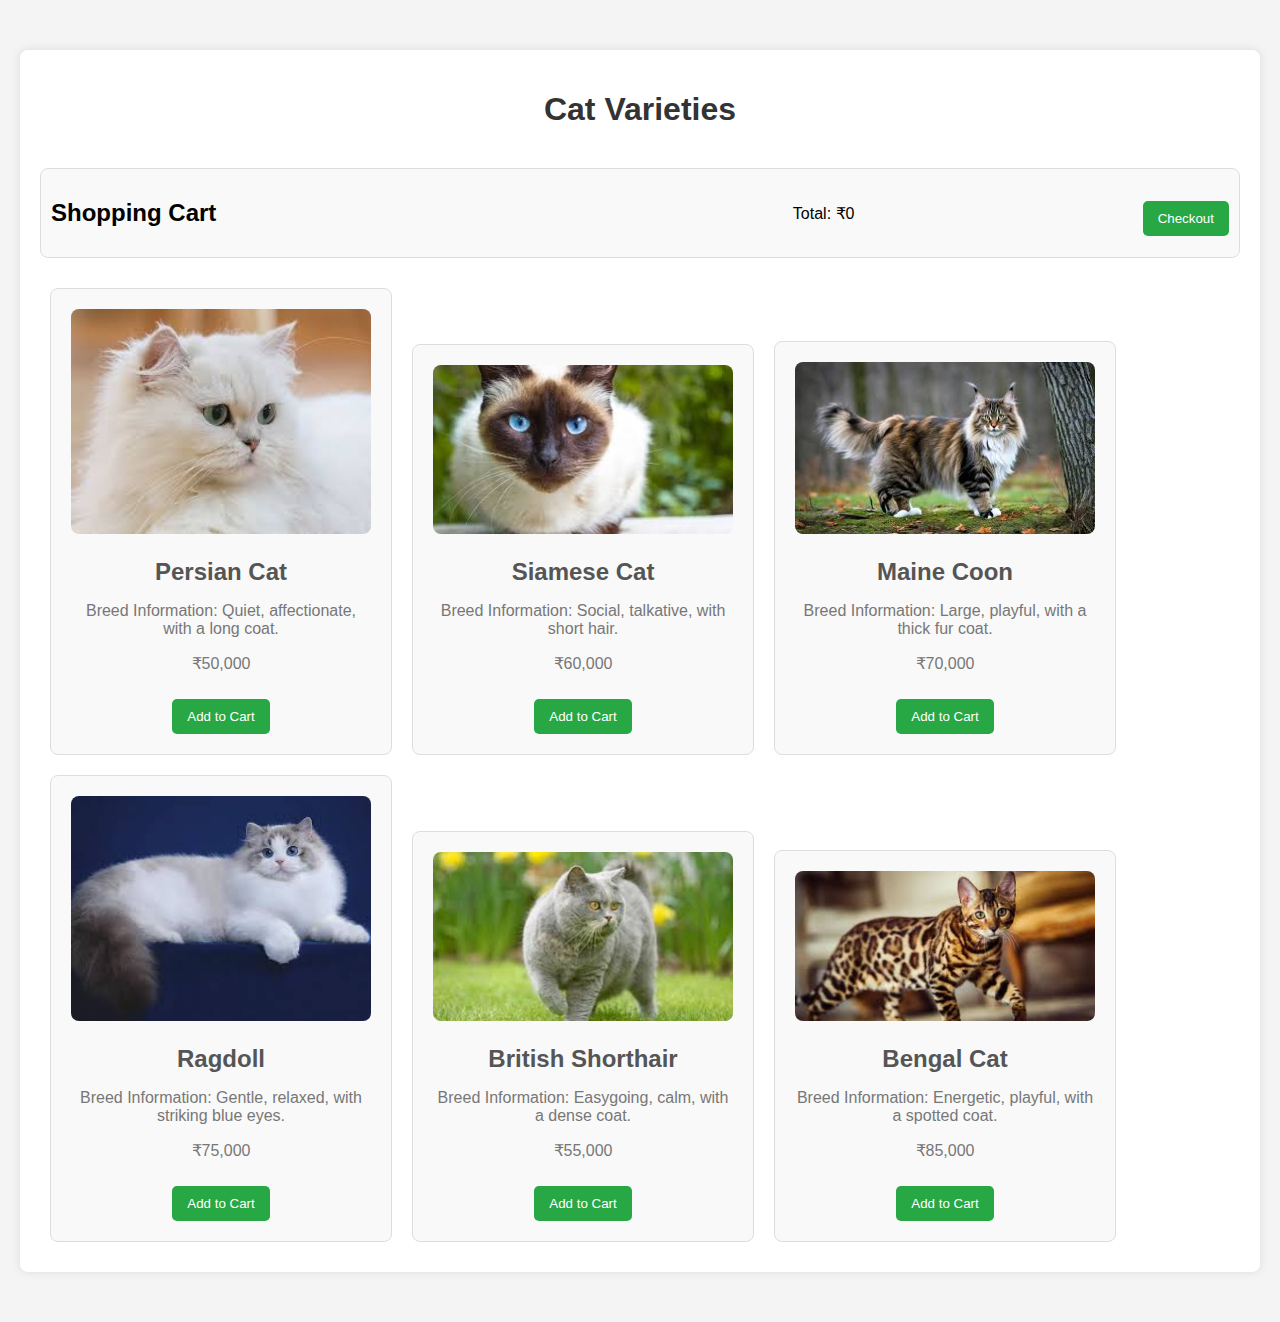
<file: animals/cats.html>
<!DOCTYPE html>
<html lang="en">
<head>
    <meta charset="UTF-8">
    <meta name="viewport" content="width=device-width, initial-scale=1.0">
    <title>Cat Varieties</title>
    <style>
        /* CSS Styles */
        body {
            font-family: Arial, sans-serif;
            margin: 0;
            padding: 0;
            background-color: #f4f4f4;
        }

        .container {
            max-width: 1200px;
            margin: 50px auto;
            padding: 20px;
            background-color: #fff;
            border-radius: 8px;
            box-shadow: 0 0 10px rgba(0, 0, 0, 0.1);
        }

        h1 {
            text-align: center;
            margin-bottom: 40px;
            color: #333;
        }

        /* Cart Section */
        .cart {
            display: flex;
            justify-content: space-between;
            align-items: center;
            padding: 10px;
            background-color: #f9f9f9;
            border: 1px solid #ddd;
            border-radius: 8px;
            margin-bottom: 20px;
        }

        .pet-card {
            display: inline-block;
            width: 25%;
            margin: 10px;
            padding: 20px;
            background-color: #f9f9f9;
            border: 1px solid #ddd;
            border-radius: 8px;
            text-align: center;
            transition: transform 0.3s ease;
        }

        .pet-card:hover {
            transform: scale(1.05);
        }

        .pet-card img {
            width: 100%;
            height: auto;
            border-radius: 8px;
        }

        .pet-card h2 {
            margin: 20px 0 10px;
            font-size: 24px;
            color: #555;
        }

        .pet-card p {
            font-size: 16px;
            color: #777;
        }

        /* Add to Cart Button */
        .button {
            padding: 10px 15px;
            background-color: #28a745;
            color: white;
            border: none;
            border-radius: 5px;
            cursor: pointer;
            margin-top: 10px;
        }

        /* Cart Item Styles */
        .cart-item {
            display: flex;
            justify-content: space-between;
            align-items: center;
            margin: 5px 0;
        }
    </style>
</head>
<body>

    <div class="container">
        <h1>Cat Varieties</h1>
        
        <div class="cart">
            <h2>Shopping Cart</h2>
            <div id="cart-items"></div>
            <div id="total-price">Total: ₹0</div>
            <button id="checkout-btn" class="button">Checkout</button>
        </div>

        <div id="cats-list">
            <!-- Cat varieties will be dynamically inserted here -->
        </div>
    </div>

    <script>
        // JavaScript to handle the data and dynamic rendering of the cats
        const cats = [
            {
                name: 'Persian Cat',
                image: 'persian-cat.jpg',
                description: 'Breed Information: Quiet, affectionate, with a long coat.',
                price: '₹50,000'
            },
            {
                name: 'Siamese Cat',
                image: 'siamese-cat.jpg',
                description: 'Breed Information: Social, talkative, with short hair.',
                price: '₹60,000'
            },
            {
                name: 'Maine Coon',
                image: 'maine-coon.jpg',
                description: 'Breed Information: Large, playful, with a thick fur coat.',
                price: '₹70,000'
            },
            {
                name: 'Ragdoll',
                image: 'ragdoll.jpg',
                description: 'Breed Information: Gentle, relaxed, with striking blue eyes.',
                price: '₹75,000'
            },
            {
                name: 'British Shorthair',
                image: 'british-shorthair.jpg',
                description: 'Breed Information: Easygoing, calm, with a dense coat.',
                price: '₹55,000'
            },
            {
                name: 'Bengal Cat',
                image: 'bengal-cat.jpg',
                description: 'Breed Information: Energetic, playful, with a spotted coat.',
                price: '₹85,000'
            }
        ];

        const cart = {};

        // Function to generate HTML for each cat and append it to the page
        function renderCats() {
            const catList = document.getElementById('cats-list');
            cats.forEach(cat => {
                const catCard = document.createElement('div');
                catCard.classList.add('pet-card');
                catCard.innerHTML = `
                    <img src="${cat.image}" alt="${cat.name}">
                    <h2>${cat.name}</h2>
                    <p>${cat.description}</p>
                    <p>${cat.price}</p>
                    <button class="button" onclick="addToCart('${cat.name}', '${cat.price}')">Add to Cart</button>
                `;
                catList.appendChild(catCard);
            });
        }

        // Function to add a cat to the cart
        function addToCart(name, price) {
            if (!cart[name]) {
                cart[name] = { price, quantity: 1 };
            } else {
                cart[name].quantity++;
            }
            updateCart();
        }

        // Function to update the cart display
        function updateCart() {
            const cartItems = document.getElementById('cart-items');
            cartItems.innerHTML = ''; // Clear existing items
            let total = 0;

            for (const name in cart) {
                const item = cart[name];
                total += parseInt(item.price.replace('₹', '').replace(',', ''), 10) * item.quantity;

                const cartItem = document.createElement('div');
                cartItem.classList.add('cart-item');
                cartItem.innerHTML = `
                    ${name} (₹${item.price}) x ${item.quantity} 
                    <button class="button" onclick="removeFromCart('${name}')">Remove</button>
                `;
                cartItems.appendChild(cartItem);
            }

            document.getElementById('total-price').innerText = `Total: ₹${total}`;
        }

        // Function to remove a cat from the cart
        function removeFromCart(name) {
            if (cart[name]) {
                cart[name].quantity--;
                if (cart[name].quantity <= 0) {
                    delete cart[name];
                }
                updateCart();
            }
        }

        // Checkout function
        document.getElementById('checkout-btn').onclick = function() {
            alert('Thank you for your purchase!');
            // Here you can add more checkout logic if needed
            cart = {}; // Clear the cart
            updateCart();
        };

        // Call the function to render the cats when the page loads
        renderCats();
    </script>

</body>
</html>
</file>
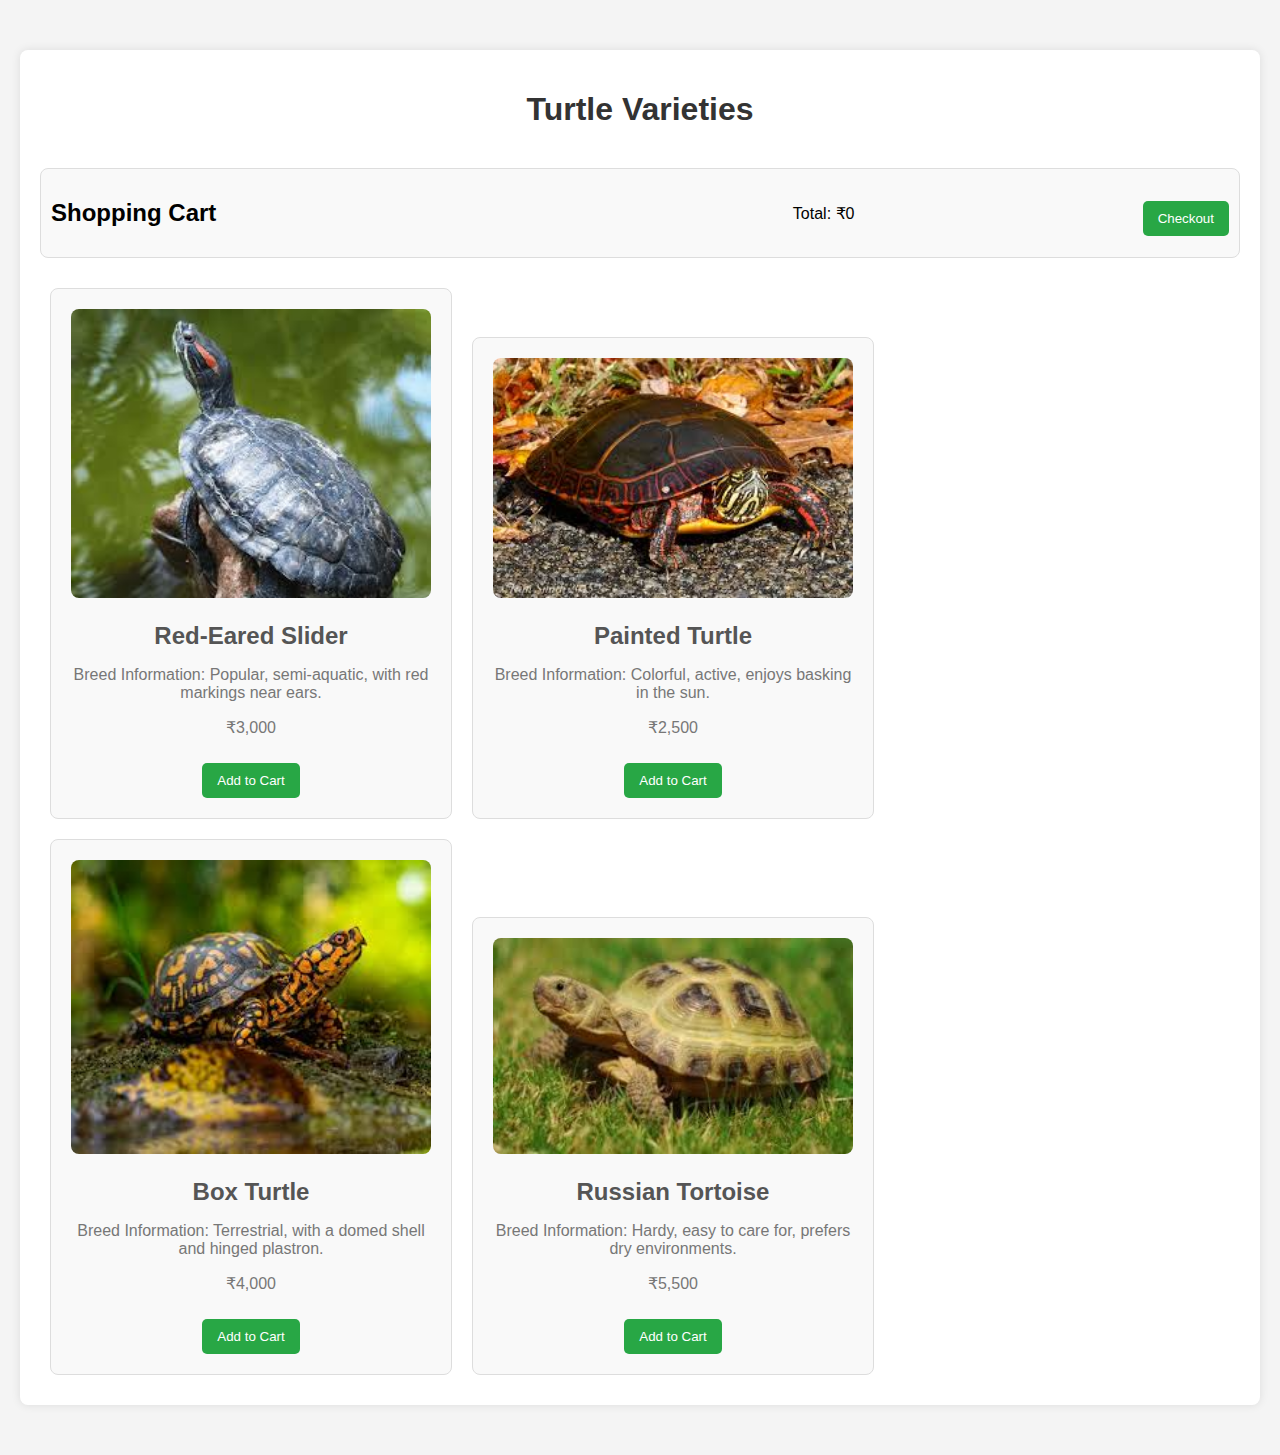
<file: animals/turtles.html>
<!DOCTYPE html>
<html lang="en">
<head>
    <meta charset="UTF-8">
    <meta name="viewport" content="width=device-width, initial-scale=1.0">
    <title>Turtle Varieties</title>
    <style>
        /* CSS Styles */
        body {
            font-family: Arial, sans-serif;
            margin: 0;
            padding: 0;
            background-color: #f4f4f4;
        }
          
        .container {
            max-width: 1200px;
            margin: 50px auto;
            padding: 20px;
            background-color: #fff;
            border-radius: 8px;
            box-shadow: 0 0 10px rgba(0, 0, 0, 0.1);
        }
        
        h1 {
            text-align: center;
            margin-bottom: 40px;
            color: #333;
        }
        
        .cart {
            display: flex;
            justify-content: space-between;
            align-items: center;
            padding: 10px;
            background-color: #f9f9f9;
            border: 1px solid #ddd;
            border-radius: 8px;
            margin-bottom: 20px;
        }
        
        .pet-card {
            display: inline-block;
            width: 30%;
            margin: 10px;
            padding: 20px;
            background-color: #f9f9f9;
            border: 1px solid #ddd;
            border-radius: 8px;
            text-align: center;
            transition: transform 0.3s ease;
        }
        
        .pet-card:hover {
            transform: scale(1.05);
        }
        
        .pet-card img {
            width: 100%;
            height: auto;
            border-radius: 8px;
        }
        
        .pet-card h2 {
            margin: 20px 0 10px;
            font-size: 24px;
            color: #555;
        }
        
        .pet-card p {
            font-size: 16px;
            color: #777;
        }

        .button {
            padding: 10px 15px;
            background-color: #28a745;
            color: white;
            border: none;
            border-radius: 5px;
            cursor: pointer;
            margin-top: 10px;
        }

        .cart-item {
            display: flex;
            justify-content: space-between;
            align-items: center;
            margin: 5px 0;
        }
    </style>
</head>
<body>

    <div class="container">
        <h1>Turtle Varieties</h1>
        
        <div class="cart">
            <h2>Shopping Cart</h2>
            <div id="cart-items"></div>
            <div id="total-price">Total: ₹0</div>
            <button id="checkout-btn" class="button">Checkout</button>
        </div>

        <div id="turtles-list">
            <!-- Turtle varieties will be dynamically inserted here -->
        </div>
    </div>

    <script>
        // JavaScript to handle the data and dynamic rendering of the turtles
        const turtles = [
            {
                name: 'Red-Eared Slider',
                image: 'red-eared-slider.jpg',  // Replace with actual image URL
                description: 'Breed Information: Popular, semi-aquatic, with red markings near ears.',
                price: '₹3,000'
            },
            {
                name: 'Painted Turtle',
                image: 'painted-turtle.jpg',  // Replace with actual image URL
                description: 'Breed Information: Colorful, active, enjoys basking in the sun.',
                price: '₹2,500'
            },
            {
                name: 'Box Turtle',
                image: 'box-turtle.jpg',  // Replace with actual image URL
                description: 'Breed Information: Terrestrial, with a domed shell and hinged plastron.',
                price: '₹4,000'
            },
            {
                name: 'Russian Tortoise',
                image: 'russian-tortoise.jpg',  // Replace with actual image URL
                description: 'Breed Information: Hardy, easy to care for, prefers dry environments.',
                price: '₹5,500'
            }
        ];

        const cart = {};

        // Function to generate HTML for each turtle and append it to the page
        function renderTurtles() {
            const turtleList = document.getElementById('turtles-list');
            turtles.forEach(turtle => {
                const turtleCard = document.createElement('div');
                turtleCard.classList.add('pet-card');
                turtleCard.innerHTML = `
                    <img src="${turtle.image}" alt="${turtle.name}">
                    <h2>${turtle.name}</h2>
                    <p>${turtle.description}</p>
                    <p>${turtle.price}</p>
                    <button class="button" onclick="addToCart('${turtle.name}', '${turtle.price}')">Add to Cart</button>
                `;
                turtleList.appendChild(turtleCard);
            });
        }

        // Function to add a turtle to the cart
        function addToCart(name, price) {
            if (!cart[name]) {
                cart[name] = { price, quantity: 1 };
            } else {
                cart[name].quantity++;
            }
            updateCart();
        }

        // Function to update the cart display
        function updateCart() {
            const cartItems = document.getElementById('cart-items');
            cartItems.innerHTML = ''; // Clear existing items
            let total = 0;

            for (const name in cart) {
                const item = cart[name];
                total += parseInt(item.price.replace('₹', '').replace(',', ''), 10) * item.quantity;

                const cartItem = document.createElement('div');
                cartItem.classList.add('cart-item');
                cartItem.innerHTML = `
                    ${name} (₹${item.price}) x ${item.quantity} 
                    <button class="button" onclick="removeFromCart('${name}')">Remove</button>
                `;
                cartItems.appendChild(cartItem);
            }

            document.getElementById('total-price').innerText = `Total: ₹${total}`;
        }

        // Function to remove a turtle from the cart
        function removeFromCart(name) {
            if (cart[name]) {
                cart[name].quantity--;
                if (cart[name].quantity <= 0) {
                    delete cart[name];
                }
                updateCart();
            }
        }

        // Checkout function
        document.getElementById('checkout-btn').onclick = function() {
            alert('Thank you for your purchase!');
            // Here you can add more checkout logic if needed
            cart = {}; // Clear the cart
            updateCart();
        };

        // Call the function to render the turtles when the page loads
        renderTurtles();
    </script>

</body>
</html>
</file>
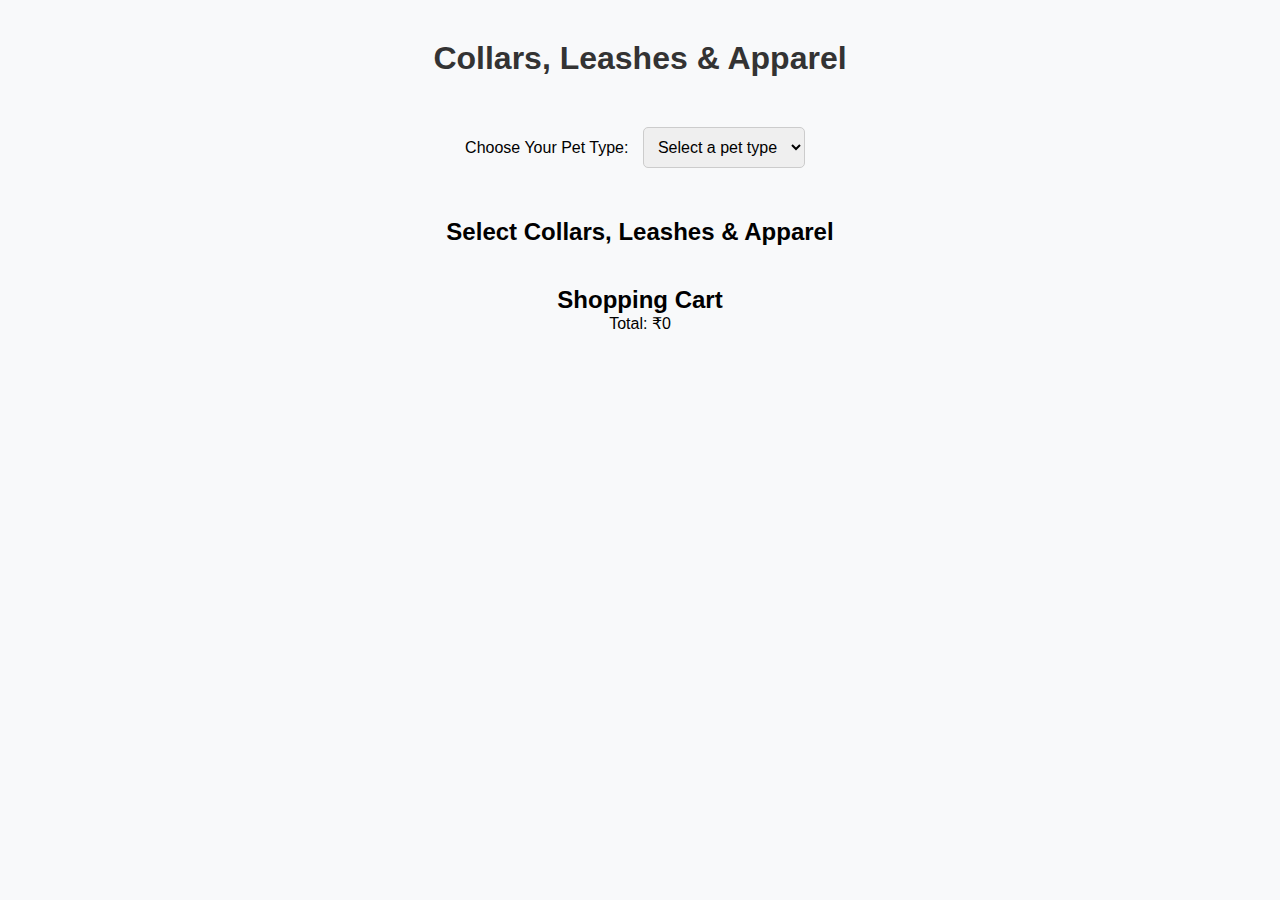
<file: shop/collars-leashes.html>
<!DOCTYPE html>
<html lang="en">
<head>
    <meta charset="UTF-8">
    <meta name="viewport" content="width=device-width, initial-scale=1.0">
    <title>Collars, Leashes & Apparel</title>
    <link rel="stylesheet" href="../style.css"> <!-- Link to your main CSS -->
    <style>
        body {
            font-family: 'Roboto', sans-serif;
            background-color: #f8f9fa;
            margin: 0;
            padding: 0;
        }
        .container {
            max-width: 1200px;
            margin: 0 auto;
            padding: 20px;
        }
        h1 {
            text-align: center;
            margin-top: 20px;
            color: #333;
        }
        .selection, .breed-selection, .product-selection, .cart {
            margin: 40px 0;
            text-align: center;
        }
        select, button {
            padding: 10px;
            font-size: 16px;
            border: 1px solid #ccc;
            border-radius: 5px;
            margin: 10px;
        }
        .product-item {
            display: inline-block;
            width: 30%;
            margin: 10px;
            padding: 20px;
            background-color: #fff;
            border: 1px solid #ddd;
            border-radius: 8px;
            text-align: center;
            transition: transform 0.3s ease;
        }
        .product-item:hover {
            transform: scale(1.05);
        }
        .product-item img {
            width: 100%;
            height: auto;
            border-radius: 8px;
        }
        .cart-item {
            display: flex;
            justify-content: space-between;
            align-items: center;
            margin: 5px 0;
        }
        .button {
            padding: 10px 15px;
            background-color: #28a745;
            color: white;
            border: none;
            border-radius: 5px;
            cursor: pointer;
        }
    </style>
</head>
<body>
    <div class="container">
        <h1>Collars, Leashes & Apparel</h1>

        <!-- Step 1: Pet Selection -->
        <div class="selection">
            <label for="apparel-pet">Choose Your Pet Type:</label>
            <select id="apparel-pet">
                <option value="">Select a pet type</option>
                <option value="dog">Dog</option>
                <option value="cat">Cat</option>
                <option value="rabbit">Rabbit</option>
                <option value="turtle">Turtle</option>
            </select>
        </div>

        <!-- Step 2: Breed Selection -->
        <div class="breed-selection" id="breed-selection" style="display:none;">
            <label for="breed">Choose Your Pet Breed:</label>
            <select id="breed"></select>
        </div>

        <!-- Step 3: Product Selection -->
        <div class="product-selection" id="product-selection">
            <h2>Select Collars, Leashes & Apparel</h2>
            <div id="product-options"></div>
        </div>

        <!-- Step 4: Cart -->
        <div class="cart">
            <h2>Shopping Cart</h2>
            <div id="cart-items"></div>
            <div id="total-price">Total: ₹0</div>
            <button id="checkout-btn" class="button" style="display:none;">Checkout</button>
        </div>
    </div>

    <script>
        const apparelPetSelect = document.getElementById('apparel-pet');
        const breedSelectDiv = document.getElementById('breed-selection');
        const breedSelect = document.getElementById('breed');
        const productSelectionDiv = document.getElementById('product-selection');
        const productOptionsDiv = document.getElementById('product-options');
        const cartItemsDiv = document.getElementById('cart-items');
        const totalPriceDiv = document.getElementById('total-price');
        const checkoutBtn = document.getElementById('checkout-btn');

        let cart = {};
        let total = 0;

        // Breeds based on pet selection
        const breeds = {
            dog: ['Labrador', 'German Shepherd', 'Bulldog'],
            cat: ['Persian', 'Siamese', 'Bengal'],
            rabbit: ['Holland Lop', 'Mini Rex', 'Lionhead'],
            turtle: ['Red-Eared Slider', 'Painted Turtle', 'Russian Tortoise']
        };

        // Products for pets
        const apparelOptions = {
            dog: [
                { name: 'Leather Collar', price: 500, image: 'apparel-images/dog-collar.jpg' },
                { name: 'Reflective Leash', price: 350, image: 'apparel-images/dog-leash.jpg' }
            ],
            cat: [
                { name: 'Cat Collar', price: 400, image: 'apparel-images/cat-collar.jpg' },
                { name: 'Soft Leash', price: 250, image: 'apparel-images/cat-leash.jpg' }
            ],
            rabbit: [
                { name: 'Rabbit Harness', price: 300, image: 'apparel-images/rabbit-harness.jpg' },
                { name: 'Lightweight Collar', price: 200, image: 'apparel-images/rabbit-collar.jpg' }
            ],
            turtle: [
                { name: 'Aquatic Collar', price: 400, image: 'apparel-images/turtle-collar.jpg' },
                { name: 'Small Harness', price: 300, image: 'apparel-images/turtle-harness.jpg' }
            ]
        };

        // Listen to pet selection and display breeds
        apparelPetSelect.addEventListener('change', function () {
            const selectedPet = this.value;
            if (selectedPet) {
                // Populate breed options based on selected pet type
                breedSelect.innerHTML = '';
                breeds[selectedPet].forEach(breed => {
                    const option = document.createElement('option');
                    option.value = breed;
                    option.textContent = breed;
                    breedSelect.appendChild(option);
                });
                breedSelectDiv.style.display = 'block'; // Show breed selection
                productSelectionDiv.style.display = 'none';
            } else {
                breedSelectDiv.style.display = 'none';
                productSelectionDiv.style.display = 'none';
            }
        });

        // Listen to breed selection and display products
        breedSelect.addEventListener('change', function () {
            const selectedPet = apparelPetSelect.value;
            const selectedBreed = this.value;
            if (selectedBreed) {
                const products = apparelOptions[selectedPet];

                // Display products
                productOptionsDiv.innerHTML = '';
                products.forEach(product => {
                    const productItem = document.createElement('div');
                    productItem.classList.add('product-item');
                    productItem.innerHTML = `
                        <img src="${product.image}" alt="${product.name}">
                        <h3>${product.name}</h3>
                        <p>Price: ₹${product.price}</p>
                        <button class="button add-to-cart-btn" data-name="${product.name}" data-price="${product.price}">Add to Cart</button>
                    `;
                    productOptionsDiv.appendChild(productItem);
                });
                productSelectionDiv.style.display = 'block';

                // Add event listener to "Add to Cart" buttons
                document.querySelectorAll('.add-to-cart-btn').forEach(btn => {
                    btn.addEventListener('click', function () {
                        const name = this.dataset.name;
                        const price = parseInt(this.dataset.price);
                        addToCart(name, price);
                    });
                });
            }
        });

        // Add item to cart
        function addToCart(itemName, itemPrice) {
            if (!cart[itemName]) {
                cart[itemName] = { price: itemPrice, quantity: 1 };
            } else {
                cart[itemName].quantity++;
            }
            updateCart();
        }

        // Update cart
        function updateCart() {
            cartItemsDiv.innerHTML = '';
            total = 0;
            for (const [itemName, itemDetails] of Object.entries(cart)) {
                const { price, quantity } = itemDetails;
                total += price * quantity;

                const cartItem = document.createElement('div');
                cartItem.classList.add('cart-item');
                cartItem.innerHTML = `
                    <span>${itemName} (x${quantity})</span>
                    <span>₹${price * quantity}</span>
                `;
                cartItemsDiv.appendChild(cartItem);
            }

            totalPriceDiv.textContent = `Total: ₹${total}`;
            checkoutBtn.style.display = total > 0 ? 'block' : 'none';
        }

        // Checkout functionality
        checkoutBtn.addEvent
        checkoutBtn.addEventListener('click', function () {
            alert(`Your total is ₹${total}. Proceeding to checkout.`);
            cart = {}; // Clear cart
            updateCart(); // Update cart UI
        });
    </script>
</body>
</html>
</file>
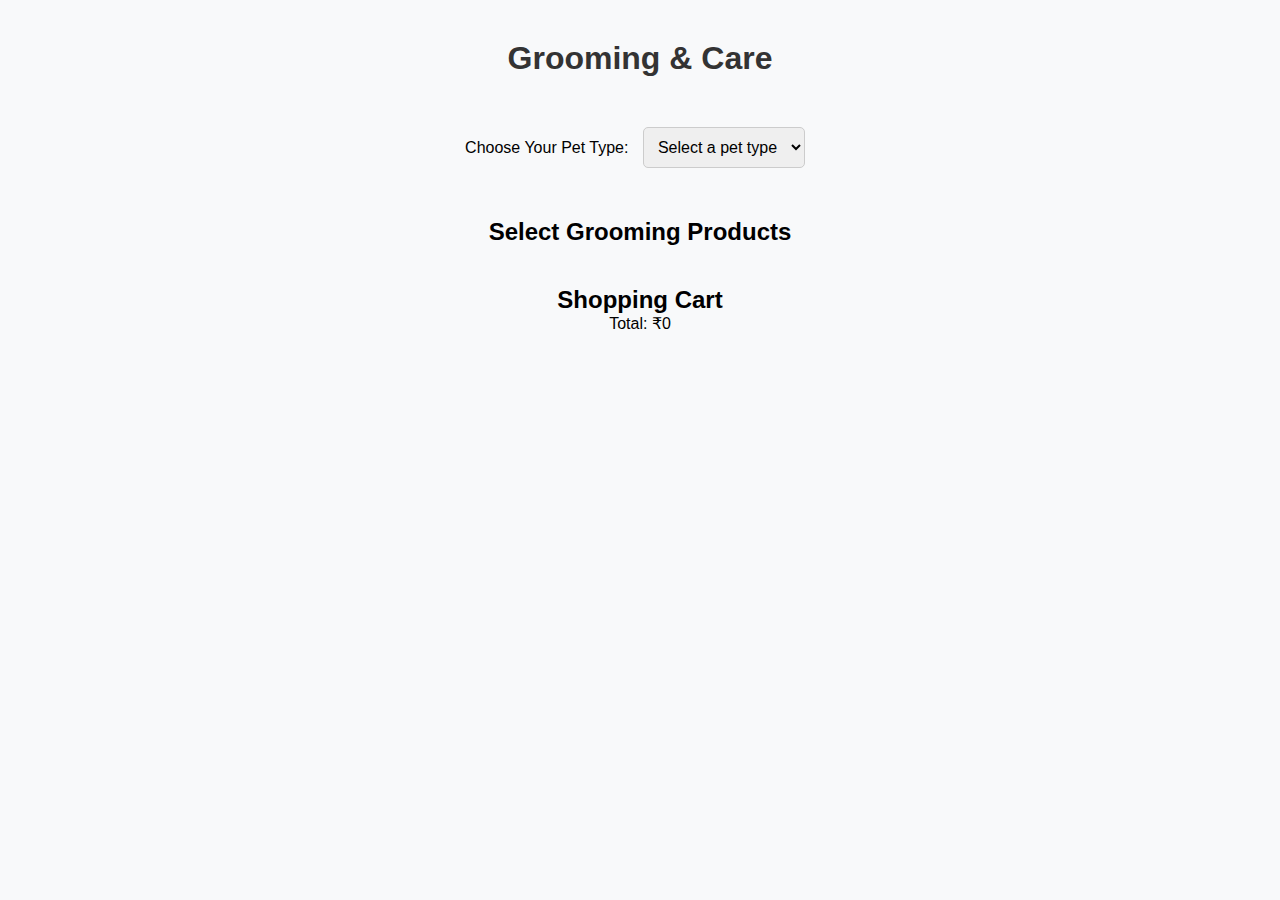
<file: shop/grooming.html>
<!DOCTYPE html>
<html lang="en">
<head>
    <meta charset="UTF-8">
    <meta name="viewport" content="width=device-width, initial-scale=1.0">
    <title>Grooming & Care</title>
    <link rel="stylesheet" href="../style.css"> <!-- Link to your main CSS -->
    <style>
        body {
            font-family: 'Roboto', sans-serif;
            background-color: #f8f9fa;
            margin: 0;
            padding: 0;
        }
        .container {
            max-width: 1200px;
            margin: 0 auto;
            padding: 20px;
        }
        h1 {
            text-align: center;
            margin-top: 20px;
            color: #333;
        }
        .selection, .breed-selection, .product-selection, .cart {
            margin: 40px 0;
            text-align: center;
        }
        select, button {
            padding: 10px;
            font-size: 16px;
            border: 1px solid #ccc;
            border-radius: 5px;
            margin: 10px;
        }
        .product-item {
            display: inline-block;
            width: 30%;
            margin: 10px;
            padding: 20px;
            background-color: #fff;
            border: 1px solid #ddd;
            border-radius: 8px;
            text-align: center;
            transition: transform 0.3s ease;
        }
        .product-item:hover {
            transform: scale(1.05);
        }
        .product-item img {
            width: 100%;
            height: auto;
            border-radius: 8px;
        }
        .cart-item {
            display: flex;
            justify-content: space-between;
            align-items: center;
            margin: 5px 0;
        }
        .button {
            padding: 10px 15px;
            background-color: #28a745;
            color: white;
            border: none;
            border-radius: 5px;
            cursor: pointer;
        }
    </style>
</head>
<body>
    <div class="container">
        <h1>Grooming & Care</h1>

        <!-- Step 1: Pet Selection -->
        <div class="selection">
            <label for="grooming-pet">Choose Your Pet Type:</label>
            <select id="grooming-pet">
                <option value="">Select a pet type</option>
                <option value="dog">Dog</option>
                <option value="cat">Cat</option>
                <option value="rabbit">Rabbit</option>
                <option value="turtle">Turtle</option>
            </select>
        </div>

        <!-- Step 2: Breed Selection -->
        <div class="breed-selection" id="breed-selection" style="display:none;">
            <label for="breed">Choose Your Pet Breed:</label>
            <select id="breed"></select>
        </div>

        <!-- Step 3: Product Selection -->
        <div class="product-selection" id="product-selection">
            <h2>Select Grooming Products</h2>
            <div id="product-options"></div>
        </div>

        <!-- Step 4: Cart -->
        <div class="cart">
            <h2>Shopping Cart</h2>
            <div id="cart-items"></div>
            <div id="total-price">Total: ₹0</div>
            <button id="checkout-btn" class="button" style="display:none;">Checkout</button>
        </div>
    </div>

    <script>
        const groomingPetSelect = document.getElementById('grooming-pet');
        const breedSelectDiv = document.getElementById('breed-selection');
        const breedSelect = document.getElementById('breed');
        const productSelectionDiv = document.getElementById('product-selection');
        const productOptionsDiv = document.getElementById('product-options');
        const cartItemsDiv = document.getElementById('cart-items');
        const totalPriceDiv = document.getElementById('total-price');
        const checkoutBtn = document.getElementById('checkout-btn');

        let cart = {};
        let total = 0;

        // Breeds based on pet selection
        const breeds = {
            dog: ['Labrador', 'German Shepherd', 'Bulldog'],
            cat: ['Persian', 'Siamese', 'Bengal'],
            rabbit: ['Holland Lop', 'Mini Rex', 'Lionhead'],
            turtle: ['Red-Eared Slider', 'Painted Turtle', 'Russian Tortoise']
        };

        // Products for pets
        const groomingOptions = {
            dog: [
                { name: 'Dog Shampoo', price: 300, image: 'grooming-images/dog-shampoo.jpg' },
                { name: 'Grooming Brush', price: 200, image: 'grooming-images/dog-brush.jpg' }
            ],
            cat: [
                { name: 'Cat Shampoo', price: 400, image: 'grooming-images/cat-shampoo.jpg' },
                { name: 'Nail Clippers', price: 150, image: 'grooming-images/cat-clippers.jpg' }
            ],
            rabbit: [
                { name: 'Rabbit Grooming Brush', price: 200, image: 'grooming-images/rabbit-brush.jpg' },
                { name: 'Nail Clippers', price: 100, image: 'grooming-images/rabbit-clippers.jpg' }
            ],
            turtle: [
                { name: 'Shell Care Spray', price: 300, image: 'grooming-images/turtle-spray.jpg' },
                { name: 'Water Conditioner', price: 150, image: 'grooming-images/turtle-water-conditioner.jpg' }
            ]
        };

        // Listen to pet selection and display breeds
        groomingPetSelect.addEventListener('change', function () {
            const selectedPet = this.value;
            if (selectedPet) {
                // Populate breed options based on selected pet type
                breedSelect.innerHTML = '';
                breeds[selectedPet].forEach(breed => {
                    const option = document.createElement('option');
                    option.value = breed;
                    option.textContent = breed;
                    breedSelect.appendChild(option);
                });
                breedSelectDiv.style.display = 'block'; // Show breed selection
                productSelectionDiv.style.display = 'none';
            } else {
                breedSelectDiv.style.display = 'none';
                productSelectionDiv.style.display = 'none';
            }
        });

        // Listen to breed selection and display products
        breedSelect.addEventListener('change', function () {
            const selectedPet = groomingPetSelect.value;
            const selectedBreed = this.value;
            if (selectedBreed) {
                const products = groomingOptions[selectedPet];

                // Display products
                productOptionsDiv.innerHTML = '';
                products.forEach(product => {
                    const productItem = document.createElement('div');
                    productItem.classList.add('product-item');
                    productItem.innerHTML = `
                        <img src="${product.image}" alt="${product.name}">
                        <h3>${product.name}</h3>
                        <p>Price: ₹${product.price}</p>
                        <button class="button add-to-cart-btn" data-name="${product.name}" data-price="${product.price}">Add to Cart</button>
                    `;
                    productOptionsDiv.appendChild(productItem);
                });
                productSelectionDiv.style.display = 'block';

                // Add event listener to "Add to Cart" buttons
                document.querySelectorAll('.add-to-cart-btn').forEach(btn => {
                    btn.addEventListener('click', function () {
                        const name = this.dataset.name;
                        const price = parseInt(this.dataset.price);
                        addToCart(name, price);
                    });
                });
            }
        });

        // Add item to cart
        function addToCart(itemName, itemPrice) {
            if (!cart[itemName]) {
                cart[itemName] = { price: itemPrice, quantity: 1 };
            } else {
                cart[itemName].quantity++;
            }
            updateCart();
        }

        // Update cart
        function updateCart() {
            cartItemsDiv.innerHTML = '';
            total = 0;
            for (const [itemName, itemDetails] of Object.entries(cart)) {
                const { price, quantity } = itemDetails;
                total += price * quantity;

                const cartItem = document.createElement('div');
                cartItem.classList.add('cart-item');
                cartItem.innerHTML = `
                    <span>${itemName} (x${quantity})</span>
                    <span>₹${price * quantity}</span>
                `;
                cartItemsDiv.appendChild(cartItem);
            }

            totalPriceDiv.textContent = `Total: ₹${total}`;
            checkoutBtn.style.display = total > 0 ? 'block' : 'none';
        }

        // Checkout functionality
        checkoutBtn.addEventListener('click', function () {
            alert(`Your total is ₹${total}. Proceeding to checkout...`);
            cart = {}; // Clear cart after checkout
            updateCart();
        });
    </script>
</body>
</html>
</file>
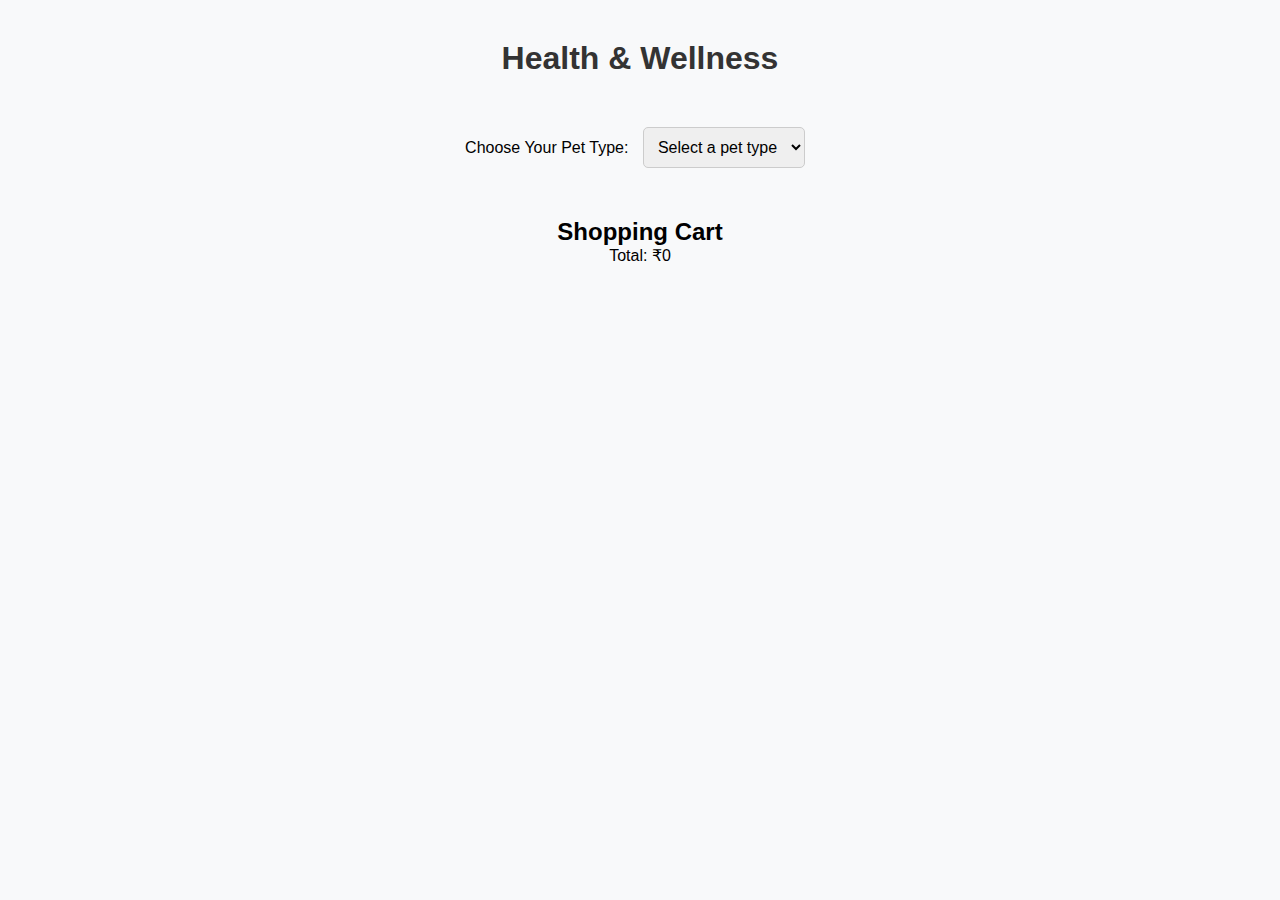
<file: shop/health-wellness.html>
<!DOCTYPE html>
<html lang="en">
<head>
    <meta charset="UTF-8">
    <meta name="viewport" content="width=device-width, initial-scale=1.0">
    <title>Health & Wellness</title>
    <link rel="stylesheet" href="../style.css"> <!-- Link to your main CSS -->
    <style>
        body {
            font-family: 'Roboto', sans-serif;
            background-color: #f8f9fa;
            margin: 0;
            padding: 0;
        }
        .container {
            max-width: 1200px;
            margin: 0 auto;
            padding: 20px;
        }
        h1 {
            text-align: center;
            margin-top: 20px;
            color: #333;
        }
        .selection, .breed-selection, .product-selection, .cart {
            margin: 40px 0;
            text-align: center;
        }
        select, button {
            padding: 10px;
            font-size: 16px;
            border: 1px solid #ccc;
            border-radius: 5px;
            margin: 10px;
        }
        .product-item {
            display: inline-block;
            width: 30%;
            margin: 10px;
            padding: 20px;
            background-color: #fff;
            border: 1px solid #ddd;
            border-radius: 8px;
            text-align: center;
            transition: transform 0.3s ease;
        }
        .product-item:hover {
            transform: scale(1.05);
        }
        .product-item img {
            width: 100%;
            height: auto;
            border-radius: 8px;
        }
        .cart-item {
            display: flex;
            justify-content: space-between;
            align-items: center;
            margin: 5px 0;
        }
        .button {
            padding: 10px 15px;
            background-color: #28a745;
            color: white;
            border: none;
            border-radius: 5px;
            cursor: pointer;
        }
    </style>
</head>
<body>
    <div class="container">
        <h1>Health & Wellness</h1>

        <!-- Step 1: Pet Selection -->
        <div class="selection">
            <label for="wellness-pet">Choose Your Pet Type:</label>
            <select id="wellness-pet">
                <option value="">Select a pet type</option>
                <option value="dog">Dog</option>
                <option value="cat">Cat</option>
                <option value="rabbit">Rabbit</option>
                <option value="turtle">Turtle</option>
            </select>
        </div>

        <!-- Step 2: Breed Selection (hidden by default) -->
        <div class="breed-selection" id="breed-selection" style="display:none;">
            <label for="breed">Choose Your Pet Breed:</label>
            <select id="breed">
                <!-- Breeds will be dynamically populated based on pet selection -->
            </select>
        </div>

        <!-- Step 3: Product Selection (hidden by default) -->
        <div class="product-selection" id="product-selection" style="display:none;">
            <h2>Select Health Products</h2>
            <div id="product-options"></div>
        </div>

        <!-- Step 4: Cart -->
        <div class="cart">
            <h2>Shopping Cart</h2>
            <div id="cart-items"></div>
            <div id="total-price">Total: ₹0</div>
            <button id="checkout-btn" class="button" style="display:none;">Checkout</button>
        </div>
    </div>

    <script>
        const wellnessPetSelect = document.getElementById('wellness-pet');
        const breedSelectDiv = document.getElementById('breed-selection');
        const breedSelect = document.getElementById('breed');
        const productSelectionDiv = document.getElementById('product-selection');
        const productOptionsDiv = document.getElementById('product-options');
        const cartItemsDiv = document.getElementById('cart-items');
        const totalPriceDiv = document.getElementById('total-price');
        const checkoutBtn = document.getElementById('checkout-btn');

        let cart = {};
        let total = 0;

        // Breeds based on pet selection
        const breeds = {
            dog: ['Labrador', 'German Shepherd', 'Bulldog'],
            cat: ['Persian', 'Siamese', 'Bengal'],
            rabbit: ['Holland Lop', 'Mini Rex', 'Lionhead'],
            turtle: ['Red-Eared Slider', 'Painted Turtle', 'Russian Tortoise']
        };

        // Health products for pets
        const healthProducts = {
        dog: [
        { name: 'Vitamins Supplement', price: 500, image: 'health-wellness-images/dog-vitamins.jpg' },
        { name: 'Dental Chews', price: 300, image: 'health-wellness-images/dog-dental-chews.jpg' }
         ],
         cat: [
        { name: 'Hairball Control', price: 400, image: 'health-wellness-images/cat-hairball-control.jpg' },
        { name: 'Flea Treatment', price: 600, image: 'health-wellness-images/cat-flea-treatment.jpg' }
        ],
        rabbit: [
        { name: 'Nail Clippers', price: 250, image: 'health-wellness-images/rabbit-nail-clippers.jpg' },
        { name: 'Grooming Brush', price: 200, image: 'health-wellness-images/rabbit-grooming-brush.jpg' }
         ],
        turtle: [
        { name: 'Water Conditioner', price: 150, image: 'health-wellness-images/turtle-water-conditioner.jpg' },
        { name: 'Calcium Block', price: 100, image: 'health-wellness-images/turtle-calcium-block.jpg' }
       ]
};


        // Listen to pet selection and display breeds
        wellnessPetSelect.addEventListener('change', function () {
            const selectedPet = this.value;
            if (selectedPet) {
                // Populate breed options based on selected pet type
                breedSelect.innerHTML = '';
                breeds[selectedPet].forEach(breed => {
                    const option = document.createElement('option');
                    option.value = breed;
                    option.textContent = breed;
                    breedSelect.appendChild(option);
                });
                breedSelectDiv.style.display = 'block'; // Show breed selection
                productSelectionDiv.style.display = 'none'; // Hide product options until breed is selected
            } else {
                breedSelectDiv.style.display = 'none';
                productSelectionDiv.style.display = 'none';
            }
        });

        // Listen to breed selection and display product options
        breedSelect.addEventListener('change', function () {
            const selectedPet = wellnessPetSelect.value;
            const selectedBreed = this.value;
            if (selectedBreed) {
                productOptionsDiv.innerHTML = ''; // Clear previous product options
                healthProducts[selectedPet].forEach(product => {
                    const productItem = document.createElement('div');
                    productItem.classList.add('product-item');
                    productItem.innerHTML = `
                        <img src="${product.image}" alt="${product.name}">
                        <h3>${product.name}</h3>
                        <p>Price: ₹${product.price}</p>
                        <button class="button" onclick="addToCart('${product.name}', ${product.price})">Add to Cart</button>
                    `;
                    productOptionsDiv.appendChild(productItem);
                });
                productSelectionDiv.style.display = 'block'; // Show product options
            }
        });

        // Function to add items to the cart
        function addToCart(name, price) {
            if (!cart[name]) {
                cart[name] = { price, quantity: 1 };
            } else {
                cart[name].quantity++;
            }
            updateCart();
        }

        // Function to update the cart display
        function updateCart() {
            cartItemsDiv.innerHTML = ''; // Clear previous cart items
            total = 0;

            for (const name in cart) {
                const item = cart[name];
                total += item.price * item.quantity;

                const cartItem = document.createElement('div');
                cartItem.classList.add('cart-item');
                cartItem.innerHTML = `
                    ${name} (₹${item.price}) x ${item.quantity}
                    <button class="button" onclick="removeFromCart('${name}')">Remove</button>
                `;
                cartItemsDiv.appendChild(cartItem);
            }

            totalPriceDiv.innerText = `Total: ₹${total}`;
            checkoutBtn.style.display = total > 0 ? 'inline-block' : 'none'; // Show checkout if cart is not empty
        }

        // Function to remove items from the cart
        function removeFromCart(name) {
            if (cart[name]) {
                cart[name].quantity--;
                if (cart[name].quantity <= 0) {
                    delete cart[name];
                }
                updateCart();
            }
        }
    </script>
</body>
</html>
</file>
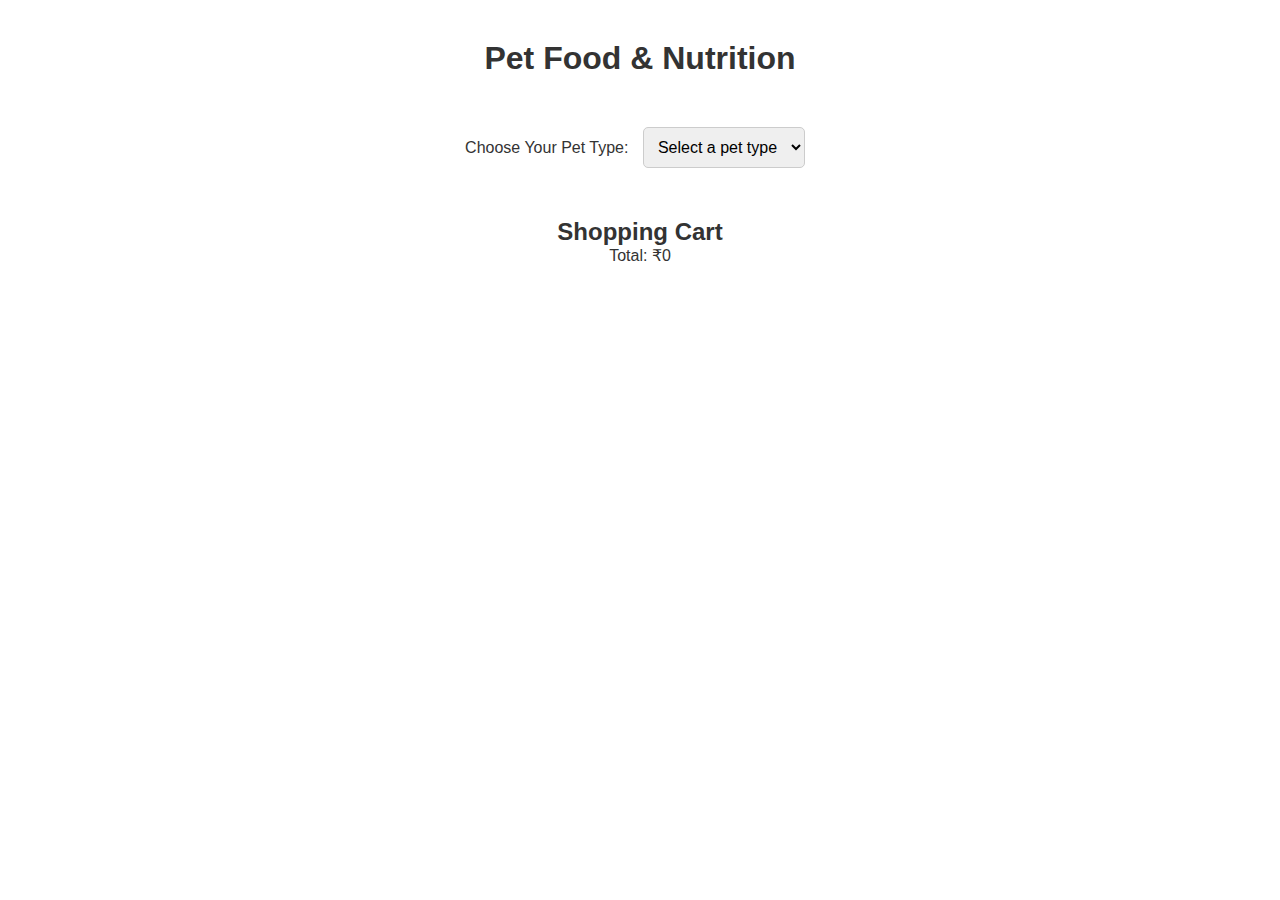
<file: shop/pet-food.html>
<!DOCTYPE html>
<html lang="en">
<head>
    <meta charset="UTF-8">
    <meta name="viewport" content="width=device-width, initial-scale=1.0">
    <title>Pet Food & Nutrition</title>
    <link rel="stylesheet" href="../style.css"> <!-- Link to your main CSS -->
    <style>
        body {
            font-family: 'Roboto', sans-serif;
           /* background-image: url('background-pet-food.jpg'); */
                 /* Add your image URL here */
            background-size: cover;
            background-position: center;
            background-repeat: no-repeat;
            background-attachment: fixed; /* Keeps the background fixed on scroll */
            margin: 0;
            padding: 0;
            color: #333; /* Ensures text is still readable */
        }
        .container {
            max-width: 1200px;
            margin: 0 auto;
            padding: 20px;
            background-color: rgba(255, 255, 255, 0.8); /* Adds a slight white overlay for readability */
            border-radius: 10px;
        }
        h1 {
            text-align: center;
            margin-top: 20px;
            color: #333;
        }
        .selection, .breed-selection, .food-selection, .cart {
            margin: 40px 0;
            text-align: center;
        }
        select, button {
            padding: 10px;
            font-size: 16px;
            border: 1px solid #ccc;
            border-radius: 5px;
            margin: 10px;
        }
        .food-item {
            display: inline-block;
            width: 30%;
            margin: 10px;
            padding: 20px;
            background-color: #fff;
            border: 1px solid #ddd;
            border-radius: 8px;
            text-align: center;
            transition: transform 0.3s ease;
        }
        .food-item:hover {
            transform: scale(1.05);
        }
        .food-item img {
            width: 100%;
            height: auto;
            border-radius: 8px;
        }
        .cart-item {
            display: flex;
            justify-content: space-between;
            align-items: center;
            margin: 5px 0;
        }
        .button {
            padding: 10px 15px;
            background-color: #28a745;
            color: white;
            border: none;
            border-radius: 5px;
            cursor: pointer;
        }
    </style>
</head>
<body>
    <div class="container">
        <h1>Pet Food & Nutrition</h1>

        <!-- Step 1: Pet Selection -->
        <div class="selection">
            <label for="food-pet">Choose Your Pet Type:</label>
            <select id="food-pet">
                <option value="">Select a pet type</option>
                <option value="dog">Dog</option>
                <option value="cat">Cat</option>
                <option value="rabbit">Rabbit</option>
                <option value="turtle">Turtle</option>
            </select>
        </div>

        <!-- Step 2: Breed Selection (hidden by default) -->
        <div class="breed-selection" id="breed-selection" style="display:none;">
            <label for="breed">Choose Your Pet Breed:</label>
            <select id="breed">
                <!-- Breeds will be dynamically populated based on pet selection -->
            </select>
        </div>

        <!-- Step 3: Food Selection (hidden by default) -->
        <div class="food-selection" id="food-selection" style="display:none;">
            <h2>Select Food Type</h2>
            <div id="food-options"></div>
        </div>

        <!-- Step 4: Cart -->
        <div class="cart">
            <h2>Shopping Cart</h2>
            <div id="cart-items"></div>
            <div id="total-price">Total: ₹0</div>
            <button id="checkout-btn" class="button" style="display:none;">Checkout</button>
        </div>
    </div>

    <script>
        const foodPetSelect = document.getElementById('food-pet');
        const breedSelectDiv = document.getElementById('breed-selection');
        const breedSelect = document.getElementById('breed');
        const foodSelectionDiv = document.getElementById('food-selection');
        const foodOptionsDiv = document.getElementById('food-options');
        const cartItemsDiv = document.getElementById('cart-items');
        const totalPriceDiv = document.getElementById('total-price');
        const checkoutBtn = document.getElementById('checkout-btn');

        let cart = {};
        let total = 0;

        // Breeds based on pet selection
        const breeds = {
            dog: ['Labrador', 'German Shepherd', 'Bulldog'],
            cat: ['Persian', 'Siamese', 'Bengal'],
            rabbit: ['Holland Lop', 'Mini Rex', 'Lionhead'],
            turtle: ['Red-Eared Slider', 'Painted Turtle', 'Russian Tortoise']
        };

        // Food options for pets
        const foodOptions = {
        dog: [
        { name: 'High-Quality Kibble', price: 3000, image: 'pet-food-images/dog-kibble.jpg' },
        { name: 'Fresh Vegetables', price: 500, image: 'pet-food-images/dog-vegetables.jpg' }
          ],
          cat: [
        { name: 'Wet Food', price: 2000, image: 'pet-food-images/wet-food.jpg' },
        { name: 'High Protein Diet', price: 2500, image: 'pet-food-images/cat-protein.jpg' }
          ],
         rabbit: [
        { name: 'Fresh Hay', price: 1500, image: 'pet-food-images/rabbit-hay.jpg' },
        { name: 'Vegetables', price: 800, image: 'pet-food-images/vegetables.jpg' }
          ],
        turtle: [
        { name: 'Leafy Greens', price: 1000, image: 'pet-food-images/leafy-greens.jpg' },
        { name: 'Commercial Turtle Food', price: 2000, image: 'pet-food-images/turtle-food.jpg' }
        ]
};

        // Listen to pet selection and display breeds
        foodPetSelect.addEventListener('change', function () {
            const selectedPet = this.value;
            if (selectedPet) {
                // Populate breed options based on selected pet type
                breedSelect.innerHTML = '';
                breeds[selectedPet].forEach(breed => {
                    const option = document.createElement('option');
                    option.value = breed;
                    option.textContent = breed;
                    breedSelect.appendChild(option);
                });
                breedSelectDiv.style.display = 'block'; // Show breed selection
                foodSelectionDiv.style.display = 'none'; // Hide food options until breed is selected
            } else {
                breedSelectDiv.style.display = 'none';
                foodSelectionDiv.style.display = 'none';
            }
        });

        // Listen to breed selection and display food options
        breedSelect.addEventListener('change', function () {
            const selectedPet = foodPetSelect.value;
            const selectedBreed = this.value;
            if (selectedBreed) {
                foodOptionsDiv.innerHTML = ''; // Clear previous food options
                foodOptions[selectedPet].forEach(food => {
                    const foodItem = document.createElement('div');
                    foodItem.classList.add('food-item');
                    foodItem.innerHTML = `
                        <img src="${food.image}" alt="${food.name}">
                        <h3>${food.name}</h3>
                        <p>Price: ₹${food.price}</p>
                        <button class="button" onclick="addToCart('${food.name}', ${food.price})">Add to Cart</button>
                    `;
                    foodOptionsDiv.appendChild(foodItem);
                });
                foodSelectionDiv.style.display = 'block'; // Show food options
            }
        });

        // Function to add items to the cart
        function addToCart(name, price) {
            if (!cart[name]) {
                cart[name] = { price, quantity: 1 };
            } else {
                cart[name].quantity++;
            }
            updateCart();
        }

        // Function to update the cart display
        function updateCart() {
            cartItemsDiv.innerHTML = ''; // Clear previous cart items
            total = 0;

            for (const name in cart) {
                const item = cart[name];
                total += item.price * item.quantity;

                const cartItem = document.createElement('div');
                cartItem.classList.add('cart-item');
                cartItem.innerHTML = `
                    ${name} (₹${item.price}) x ${item.quantity}
                    <button class="button" onclick="removeFromCart('${name}')">Remove</button>
                `;
                cartItemsDiv.appendChild(cartItem);
            }

            totalPriceDiv.innerText = `Total: ₹${total}`;
            checkoutBtn.style.display = total > 0 ? 'inline-block' : 'none'; // Show checkout if cart is not empty
        }

        // Function to remove items from the cart
        function removeFromCart(name) {
            if (cart[name]) {
                cart[name].quantity--;
                if (cart[name].quantity <= 0) {
                    delete cart[name];
                }
                updateCart();
            }
        }
    </script>
</body>
</html>
</file>
<file: style.css>
*,
*::after,
*::before {
    box-sizing: border-box;
    margin: 0;
    padding: 0;
}

html,
body {
    overflow-x: hidden;
    font-family: 'Roboto', 'Segoe UI', Tahoma, Geneva, Verdana, sans-serif;
    width: 100vw;
}

.wellcome {
    height: 100vh;
    width: 100vw;
    display: block;
    position: relative;
    background-image: linear-gradient(rgba(0, 0, 0, 0.7), rgba(0, 0, 0, 0.1)), url('./img/home.jpg');
    background-repeat: no-repeat;
    background-attachment: fixed;
    background-size: cover;
    z-index: 1;
}

.wellcomeMsg {
    display: block;
    position: absolute;
    top: 50%;
    left: 50%;
    z-index: 5;
    transform: translate(-50%, -50%);
    color: #fff;
    text-align: center;
}

.wellcomeMsg .headTag {
    font-size: 80px;
    font-weight: bold;
    letter-spacing: 15px;
    text-transform: uppercase;
}

.wellcomeMsg .subTag,
.sectionHead {
    font-size: 20px;
    padding: 25px 0;
    text-transform: capitalize;
    letter-spacing: 1px;
    word-spacing: 1.5px;
}

section {
    display: block;
    padding: 40px 0;
    width: 100%;
}

section:nth-child(even) {
    background-color: #fefefe;
}

section:nth-child(odd) {
    background-color: #f0f0f0;
}

#shop {
    background-color: rgba(0, 0, 0, 0);
}

.sectionHead {
    text-align: center;
    font-size: 40px;
    margin: 25px 0;
    padding: 0;
    font-weight: bold;
}

.box {
    text-align: center;
    transition: all 0.2s ease-out;
    padding: 24px 4px;
    background-color: #0078af;
    color: #fff;
    box-shadow: 9px 9px 16px 0px rgba(0, 0, 0, 0.25);
}
.box:hover {
    background-color: #e47618 ;
    transform: scale(1.1);
    color: #fff;
}

.box>p {
    width: 85%;
    text-align: center;
    margin-top: 0;
    transform: translate(10%, 0%);
}

.box>.icon {
    font-size: 40px;
    border: 2px solid #fff;
    padding: 25px;
    border-radius: 50%;
    width: 45%;
    display: block;
    margin-left: 28%;
    margin-bottom: 10px;
}

.box>h4 {
    padding: 20px 0;
    font-weight: bold;
}

.sectionSubHead {
    font-size: 24px;
    font-weight: bold;
    letter-spacing: 1px;
    word-spacing: 1.5px;
    margin-bottom: 5px;
    margin-top: 32px;
}

.sectionSubSubHead{
    font-size: 22px;
    letter-spacing: 1px;
    word-spacing: 1.5px;
    margin-bottom: 32px;
    margin-top: 32px;
}

.parallex-section {
    margin: 0;
    padding: 0;
}

.parallex {
    background-repeat: no-repeat;
    background-attachment: fixed;
    background-size: cover;
    z-index: 1;
    display: block;
    height: 40vh;
    width: 100vw;
}

#parallex-set-1 {
    background-image: linear-gradient(rgba(0, 0, 0, 0.4), rgba(0, 0, 0, 0.4)), url('./img/dog.jpg');
}

#parallex-set-2 {
    background-image: linear-gradient(rgba(0, 0, 0, 0.4), rgba(0, 0, 0, 0.4)), url('./img/pic2.jpg');
}

#parallex-set-3 {
    background-image: linear-gradient(rgba(0, 0, 0, 0.4), rgba(0, 0, 0, 0.4)), url('./img/pic3.jpg');
}

.item-box {
    position: relative;
    width: 100%;
    height: 100%;
    color: #fff;
    box-shadow: 9px 6px 13px rgba(0, 0, 0, 0.32);
    transition: all 0.2s;
}
.item-box:hover {
    transform: scale(1.2);
}

.item-box .item-box-img {
    width: 100%;
    height: 100%;
    z-index: 15;
    background-image: linear-gradient(rgba(0, 0, 0, 0.5), rgba(0, 0, 0, 0.7));
}

.item-box .item-box-img>img {
    width: 100%;
    height: 100%;
    position: relative;
    z-index: -1;
}

.item-box-head {
    position: absolute;
    top: 0;
    left: 0;
    padding: 14px;
    margin-left: 21px;
    padding-left: 0;
    font-size: 25px;
    font-weight: bold;
    letter-spacing: 1px;
}

.item-box .item-box-sub-text {
    position: absolute;
    left: 0;
    top: 4px;
    line-height: 1;
    margin: 52px 8px;
    margin-left: 21px;
    width: 80%;
    font-style: italic;
    font-size: 13px;
    color: #e6e6e6;
}

.item-box .item-box-btn {
    position: absolute;
    left: 0;
    top: 8px;
    margin: 105px 8px;
    margin-left: 22px;
    font-size: 14px;
    padding: 5px 18px;
    color: #fff;
    background-color: #e47618;
    border: 0;
    cursor: pointer;
    transition: all 0.2s ease-in;
}

.item-box .item-box-btn:hover {
    background-color: #0e80cc;
}

.card-img-top {
    max-height: 190px;
}
.card {
    margin: 15px 0;
    cursor: pointer;
    box-shadow: 9px 9px 16px 0px rgba(0, 0, 0, 0.25);
}

footer {
    position: absolute;
    left: 0;
    width: 100%;
    height: 100px;
    line-height: 100px;
    background-color: #f5f5f5;
    z-index: 100;
    text-align: right;
}
</file>
